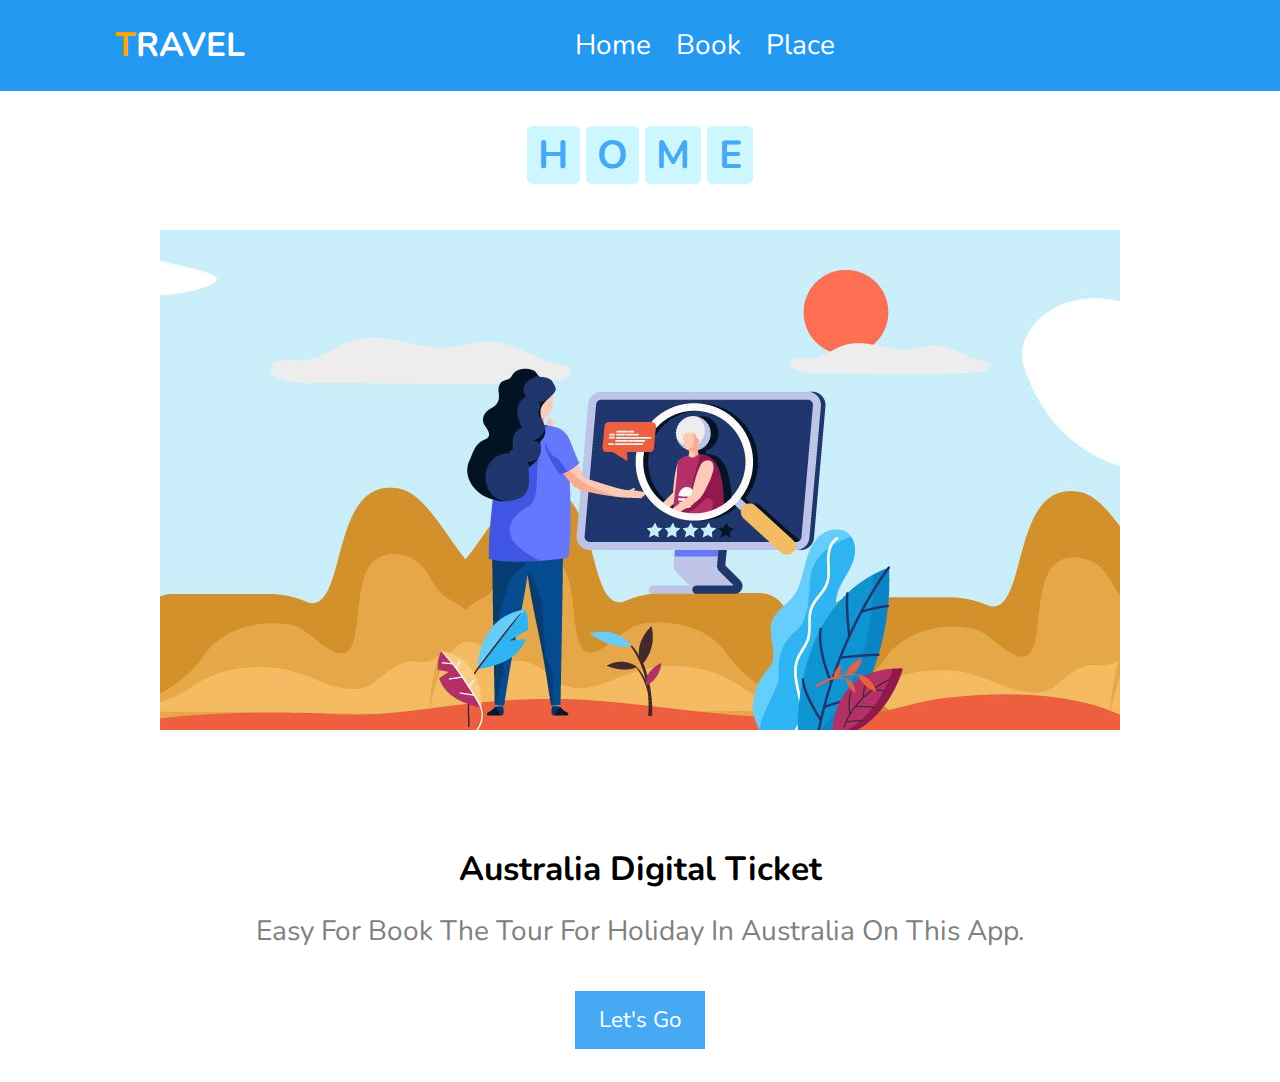
<file: index.html>
<!DOCTYPE html>
<html lang="en">
<head>
    <meta charset="UTF-8">
    <meta name="viewport" content="width=device-width, initial-scale=1.0">
    <title>Australia Travel Website</title>

    <link rel="stylesheet" href="https://unpkg.com/swiper/swiper-bundle.min.css" />

    <!-- font awesome cdn link  -->
    <link rel="stylesheet" href="https://cdnjs.cloudflare.com/ajax/libs/font-awesome/5.15.3/css/all.min.css">

    <!-- custom css file link  -->
    <link rel="stylesheet" href="css/style.css">


</head>
<body>
    
<!-- header section starts  -->

<header>
    
    <div id="menu-bar" class="fas fa-bars"></div>

    <a href="#" class="logo"><span>T</span>ravel</a>

    <nav class="navbar">
        <a href="index.html">home</a>
        <a href="booking.html">book</a>
        <a href="place.html">place</a>
    </nav>

    <div class="#">
        
    </div>


</header>

<!-- header section ends -->




<!-- book section starts  -->

<section class="home" id="home">

    <h1 class="title">
        <span>h</span>
        <span>o</span>
        <span>m</span>
        <span>e</span>
    </h1>

    <div class="row">
        <div class="image">
            <img src="images/onboarding.jpg" alt="">
        </div>
            
        </div>

        <div class="content">
            <h3> Australia Digital Ticket </h3>

            <p>Easy for book the tour for holiday in Australia on this app.</p> 
            <a href = 'place.html' class = 'btn'> Let's go</a>
        </div>

</section>


<!-- book section ends -->
<script src="https://unpkg.com/swiper/swiper-bundle.min.js"></script>

<!-- custom js file link  -->
<script src="js/script.js"></script>
</body>
</file>
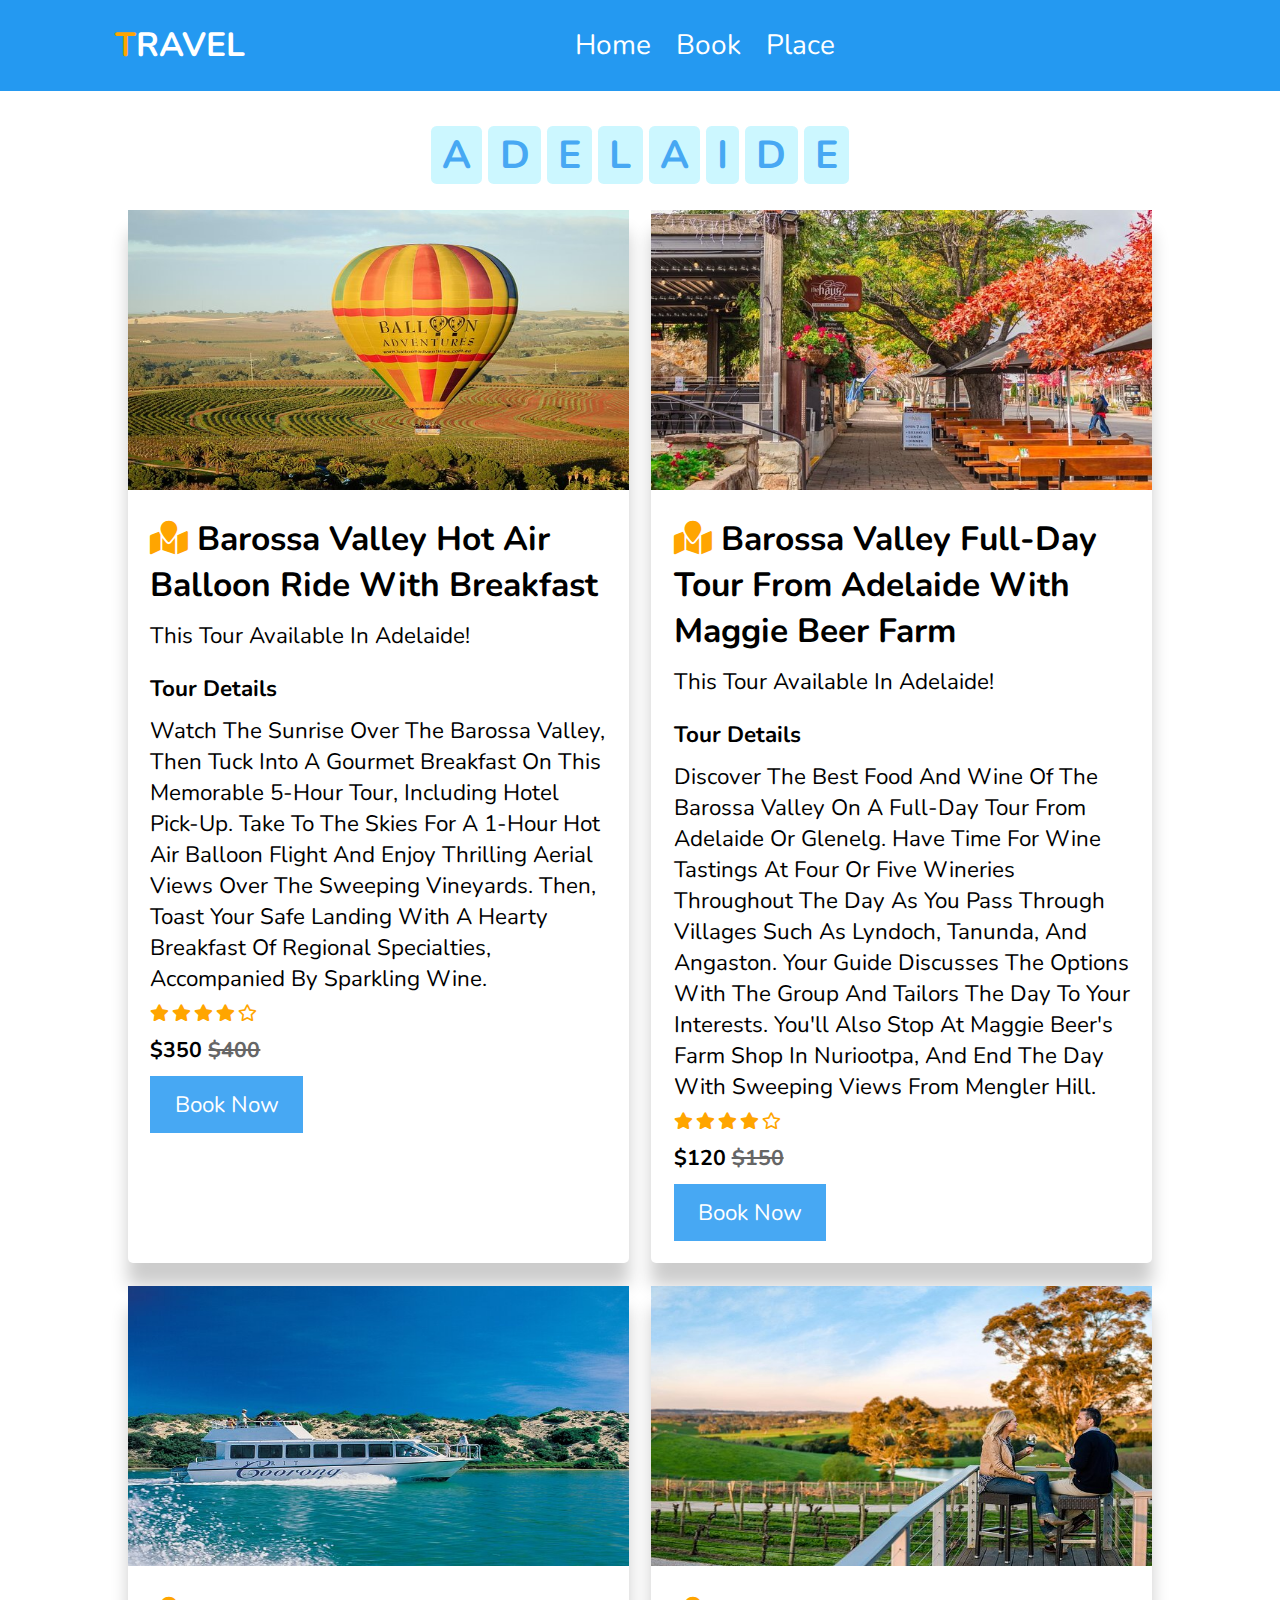
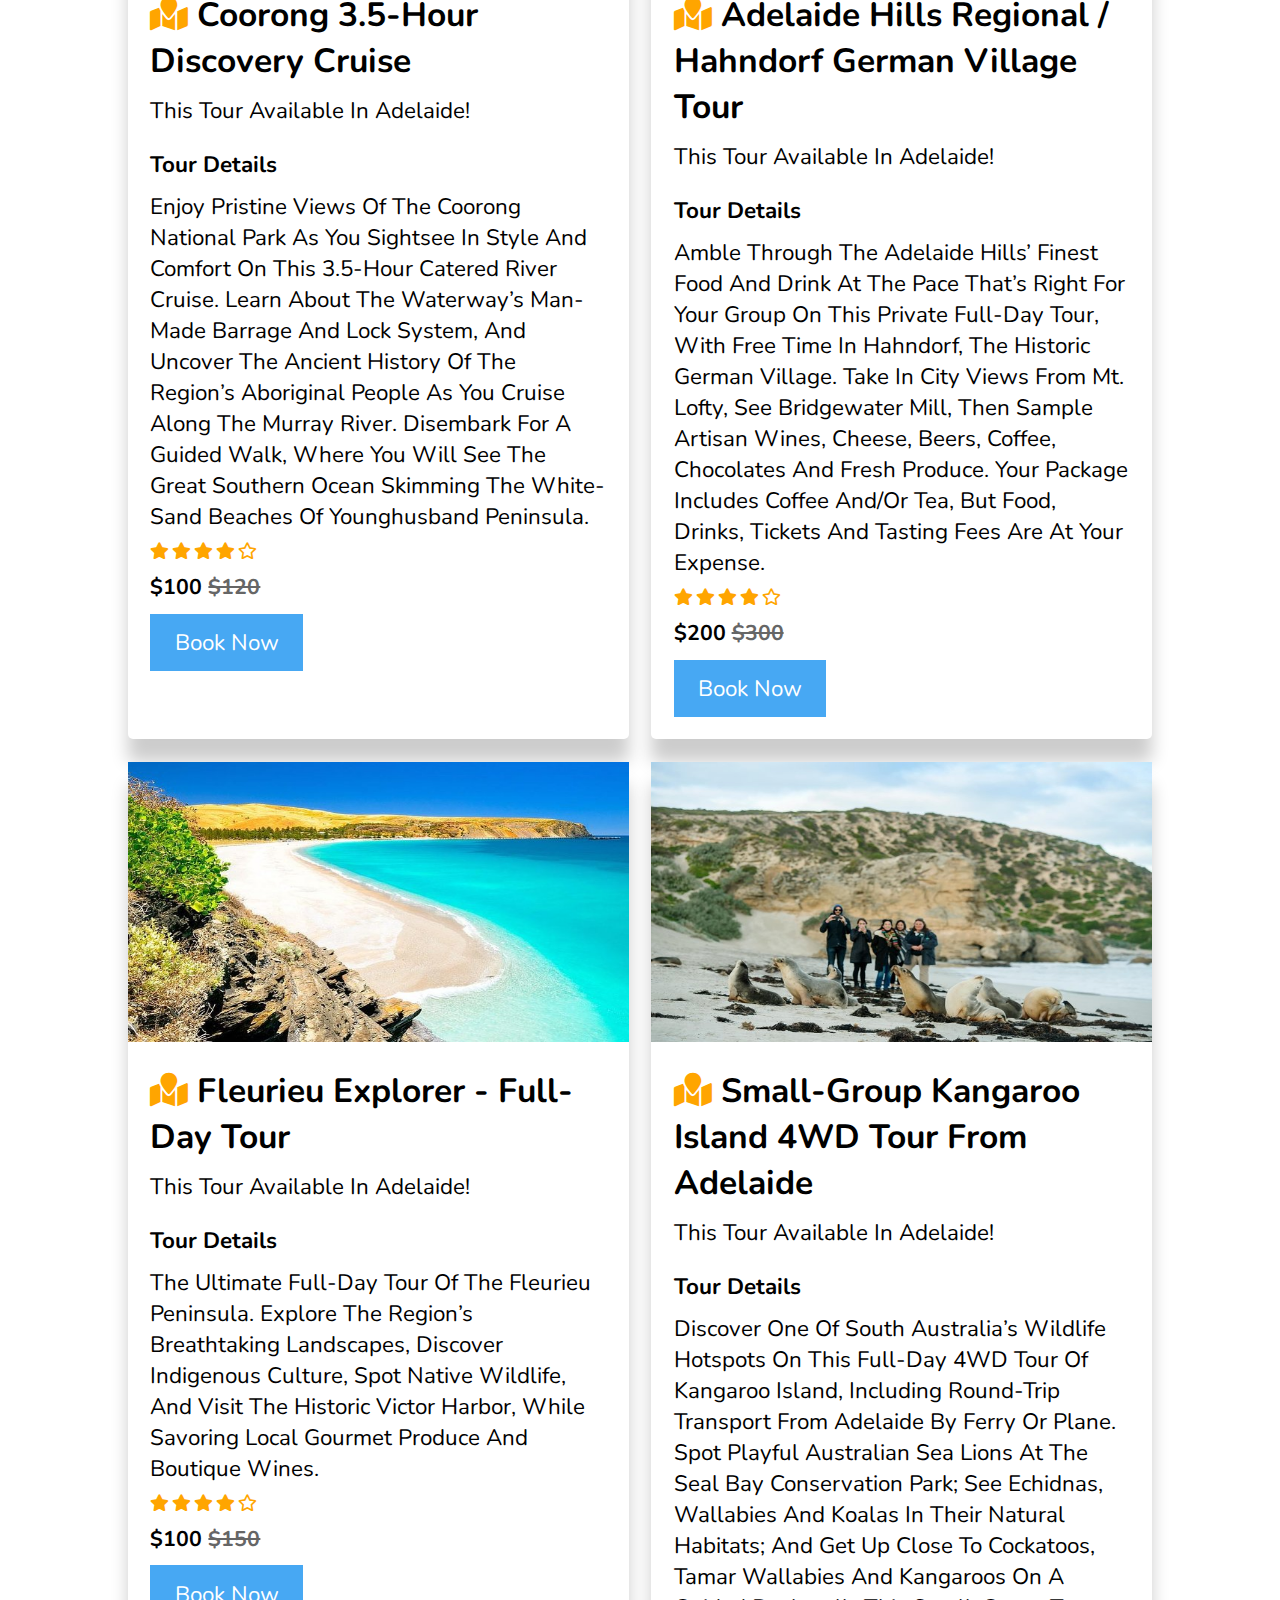
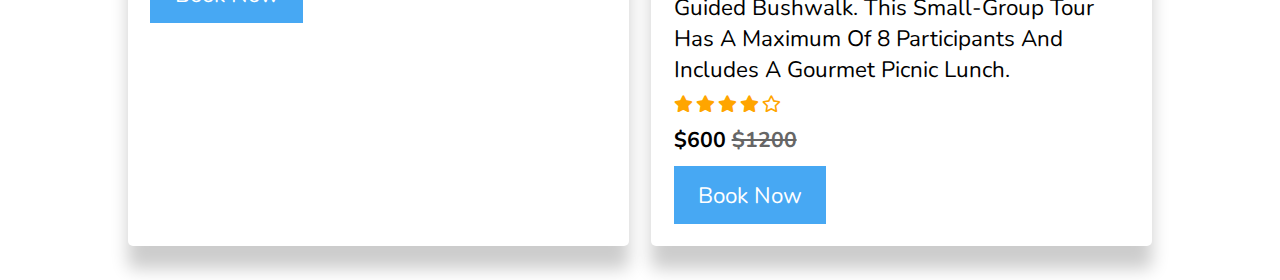
<file: adelaide_tour.html>
<!DOCTYPE html>
<html lang="en">
<head>
    <meta charset="UTF-8">
    <meta name="viewport" content="width=device-width, initial-scale=1.0">
    <title>Australia Travel Website</title>

    <link rel="stylesheet" href="https://unpkg.com/swiper/swiper-bundle.min.css" />

    <!-- font awesome cdn link  -->
    <link rel="stylesheet" href="https://cdnjs.cloudflare.com/ajax/libs/font-awesome/5.15.3/css/all.min.css">

    <!-- custom css file link  -->
    <link rel="stylesheet" href="css/style.css">


</head>
<body>
    
<!-- header section starts  -->

<header>
    
    <div id="menu-bar" class="fas fa-bars"></div>

    <a href="#" class="logo"><span>T</span>ravel</a>

    <nav class="navbar">
        <a href="index.html">home</a>
        <a href="booking.html">book</a>
        <a href="place.html">place</a>
    </nav>

    <div class="space">
        
    </div>


</header>

<!-- header section ends -->


<!-- packages section starts  -->
<section class="tour" id="tour">

        <h1 class="title">
            <span>a</span>
            <span>d</span>
            <span>e</span>
            <span>l</span>
            <span>a</span>
            <span>i</span>
            <span>d</span>
            <span>e</span>

        </h1>

        <div class="box-container">

            <div class="box">
                <img src="images/adelaide_tour1.jpg" alt="">
                <div class="content">
                    <h2> <i class="fas fa-map-marked"></i> Barossa Valley Hot Air Balloon Ride with Breakfast </h2>
                    <p>This tour available in Adelaide!</p>
                    <h3> Tour Details </h3>
                    <p>Watch the sunrise over the Barossa Valley, then tuck into a gourmet breakfast on this memorable 5-hour tour, including hotel pick-up. Take to the skies for a 1-hour hot air balloon flight and enjoy thrilling aerial views over the sweeping vineyards. Then, toast your safe landing with a hearty breakfast of regional specialties, accompanied by sparkling wine.</p>
                    <div class="stars">
                        <i class="fas fa-star"></i>
                        <i class="fas fa-star"></i>
                        <i class="fas fa-star"></i>
                        <i class="fas fa-star"></i>
                        <i class="far fa-star"></i>
                    </div>
                    <div class="price"> $350 <span>$400</span> </div>
                    <a href="#" class="btn">book now</a>
                </div>
            </div>
            

            <div class="box">
                <img src="images/adelaide_tour2.jpg" alt="">
                <div class="content">
                    <h2> <i class="fas fa-map-marked"></i> Barossa Valley Full-Day Tour from Adelaide with Maggie Beer Farm </h2>
                    <p>This tour available in Adelaide!</p>
                    <h3> Tour Details</h3>
                    <p>Discover the best food and wine of the Barossa Valley on a full-day tour from Adelaide or Glenelg. Have time for wine tastings at four or five wineries throughout the day as you pass through villages such as Lyndoch, Tanunda, and Angaston. Your guide discusses the options with the group and tailors the day to your interests. You'll also stop at Maggie Beer's Farm Shop in Nuriootpa, and end the day with sweeping views from Mengler Hill.</p>
                    <div class="stars">
                        <i class="fas fa-star"></i>
                        <i class="fas fa-star"></i>
                        <i class="fas fa-star"></i>
                        <i class="fas fa-star"></i>
                        <i class="far fa-star"></i>
                    </div>
                    <div class="price"> $120 <span>$150</span> </div>
                    <a href="#" class="btn" >book now</a>
                </div>
            </div>

             <div class="box">
                <img src="images/adelaide_tour3.jpg" alt="">
                <div class="content">
                    <h2> <i class="fas fa-map-marked"></i> Coorong 3.5-Hour Discovery Cruise </h2>
                    <p>This tour available in Adelaide!</p>
                    <h3> Tour Details</h3>
                    <p>Enjoy pristine views of the Coorong National Park as you sightsee in style and comfort on this 3.5-hour catered river cruise. Learn about the waterway’s man-made barrage and lock system, and uncover the ancient history of the region’s Aboriginal people as you cruise along the Murray River. Disembark for a guided walk, where you will see the Great Southern Ocean skimming the white-sand beaches of Younghusband Peninsula.</p>
                    <div class="stars">
                        <i class="fas fa-star"></i>
                        <i class="fas fa-star"></i>
                        <i class="fas fa-star"></i>
                        <i class="fas fa-star"></i>
                        <i class="far fa-star"></i>
                    </div>
                    <div class="price"> $100 <span>$120</span> </div>
                    <a href="#" class="btn" >book now</a>
                </div>
            </div>
            

          

            <div class="box">
                <img src="images/adelaide_tour4.jpg" alt="">
                <div class="content">
                    <h2> <i class="fas fa-map-marked"></i> Adelaide Hills Regional / Hahndorf German Village Tour</h2>
                    <p>This tour available in Adelaide!</p>
                    <h3> Tour Details</h3>
                    <p>Amble through the Adelaide Hills’ finest food and drink at the pace that’s right for your group on this private full-day tour, with free time in Hahndorf, the historic German village. Take in city views from Mt. Lofty, see Bridgewater Mill, then sample artisan wines, cheese, beers, coffee, chocolates and fresh produce. Your package includes coffee and/or tea, but food, drinks, tickets and tasting fees are at your expense.</p>
                    <div class="stars">
                        <i class="fas fa-star"></i>
                        <i class="fas fa-star"></i>
                        <i class="fas fa-star"></i>
                        <i class="fas fa-star"></i>
                        <i class="far fa-star"></i>
                    </div>
                    <div class="price"> $200 <span>$300</span> </div>
                    <a href="#" class="btn">book now</a>
                </div>
            </div>

            <div class="box">
                <img src="images/adelaide_tour5.jpg" alt="">
                <div class="content">
                    <h2> <i class="fas fa-map-marked"></i> Fleurieu Explorer - Full-Day Tour </h2>
                    <p>This tour available in Adelaide!</p>
                    <h3> Tour Details</h3>
                    <p>The ultimate full-day tour of the Fleurieu Peninsula. Explore the region’s breathtaking landscapes, discover indigenous culture, spot native wildlife, and visit the historic Victor Harbor, while savoring local gourmet produce and boutique wines.</p>
                    <div class="stars">
                        <i class="fas fa-star"></i>
                        <i class="fas fa-star"></i>
                        <i class="fas fa-star"></i>
                        <i class="fas fa-star"></i>
                        <i class="far fa-star"></i>
                    </div>
                    <div class="price"> $100 <span>$150</span> </div>
                    <a href="#" class="btn">book now</a>
                </div>
            </div>

            <div class="box">
                <img src="images/adelaide_tour6.jpg" alt="">
                <div class="content">
                    <h2> <i class="fas fa-map-marked"></i> Small-Group Kangaroo Island 4WD Tour from Adelaide </h2>
                    <p>This tour available in Adelaide!</p>
                    <h3> Tour Details</h3>
                    <p>Discover one of South Australia’s wildlife hotspots on this full-day 4WD tour of Kangaroo Island, including round-trip transport from Adelaide by ferry or plane. Spot playful Australian sea lions at the Seal Bay Conservation Park; see echidnas, wallabies and koalas in their natural habitats; and get up close to cockatoos, Tamar wallabies and kangaroos on a guided bushwalk. This small-group tour has a maximum of 8 participants and includes a gourmet picnic lunch.</p>
                    <div class="stars">
                        <i class="fas fa-star"></i>
                        <i class="fas fa-star"></i>
                        <i class="fas fa-star"></i>
                        <i class="fas fa-star"></i>
                        <i class="far fa-star"></i>
                    </div>
                    <div class="price"> $600 <span>$1200</span> </div>
                    <a href="#" class="btn">book now</a>
                </div>
            </div>

            

            

        </div>

</section>
<!-- book section ends -->

<script src="https://unpkg.com/swiper/swiper-bundle.min.js"></script>

<!-- custom js file link  -->
<script src="js/script.js"></script>
</body>
</file>
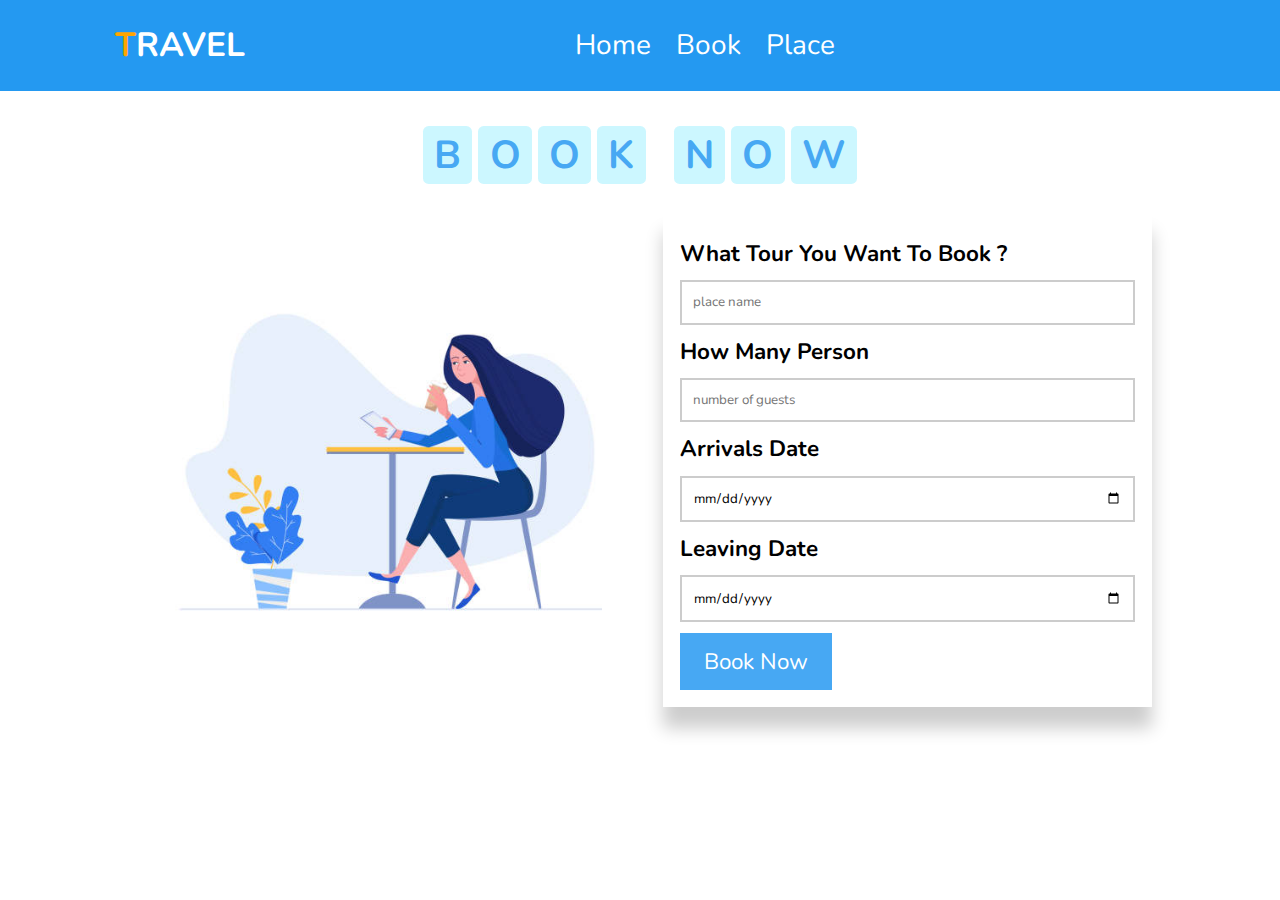
<file: booking.html>
<!DOCTYPE html>
<html lang="en">
<head>
    <meta charset="UTF-8">
    <meta name="viewport" content="width=device-width, initial-scale=1.0">
    <title>Australia Travel Website</title>

    <link rel="stylesheet" href="https://unpkg.com/swiper/swiper-bundle.min.css" />

    <!-- font awesome cdn link  -->
    <link rel="stylesheet" href="https://cdnjs.cloudflare.com/ajax/libs/font-awesome/5.15.3/css/all.min.css">

    <!-- custom css file link  -->
    <link rel="stylesheet" href="css/style.css">

</head>
<body>
    
<!-- header section starts  -->

<header>
    
    <div id="menu-bar" class="fas fa-bars"></div>

    <a href="#" class="logo"><span>T</span>ravel</a>

    <nav class="navbar">
        <a href="index.html">home</a>
        <a href="booking.html">book</a>
        <a href="place.html">place</a>
    </nav>

    <div class="#">
        
    </div>

   

</header>

<!-- header section ends -->



<!-- book section starts  -->

<section class="booking" id="booking">

    <h1 class="title">
        <span>b</span>
        <span>o</span>
        <span>o</span>
        <span>k</span>
        <span class="space"></span>
        <span>n</span>
        <span>o</span>
        <span>w</span>
    </h1>

    <div class="row">

        <div class="image">
            <img src="images/onboarding_image.jpg" alt="">
        </div>

        <form action="">
            <div class="inputBox">
                <h3>What tour you want to book ?</h3>
                <input type="text" placeholder="place name">
            </div>
            <div class="inputBox">
                <h3>How many person</h3>
                <input type="number" placeholder="number of guests">
            </div>
            <div class="inputBox">
                <h3>Arrivals Date</h3>
                <input type="date">
            </div>
            <div class="inputBox">
                <h3>Leaving Date</h3>
                <input type="date">
            </div>
            <input type="submit" class="btn" value="book now">
        </form>

    </div>

</section>

<!-- book section ends -->


<!-- custom js file link  -->
<script src="js/script.js"></script>
</body>
</file>
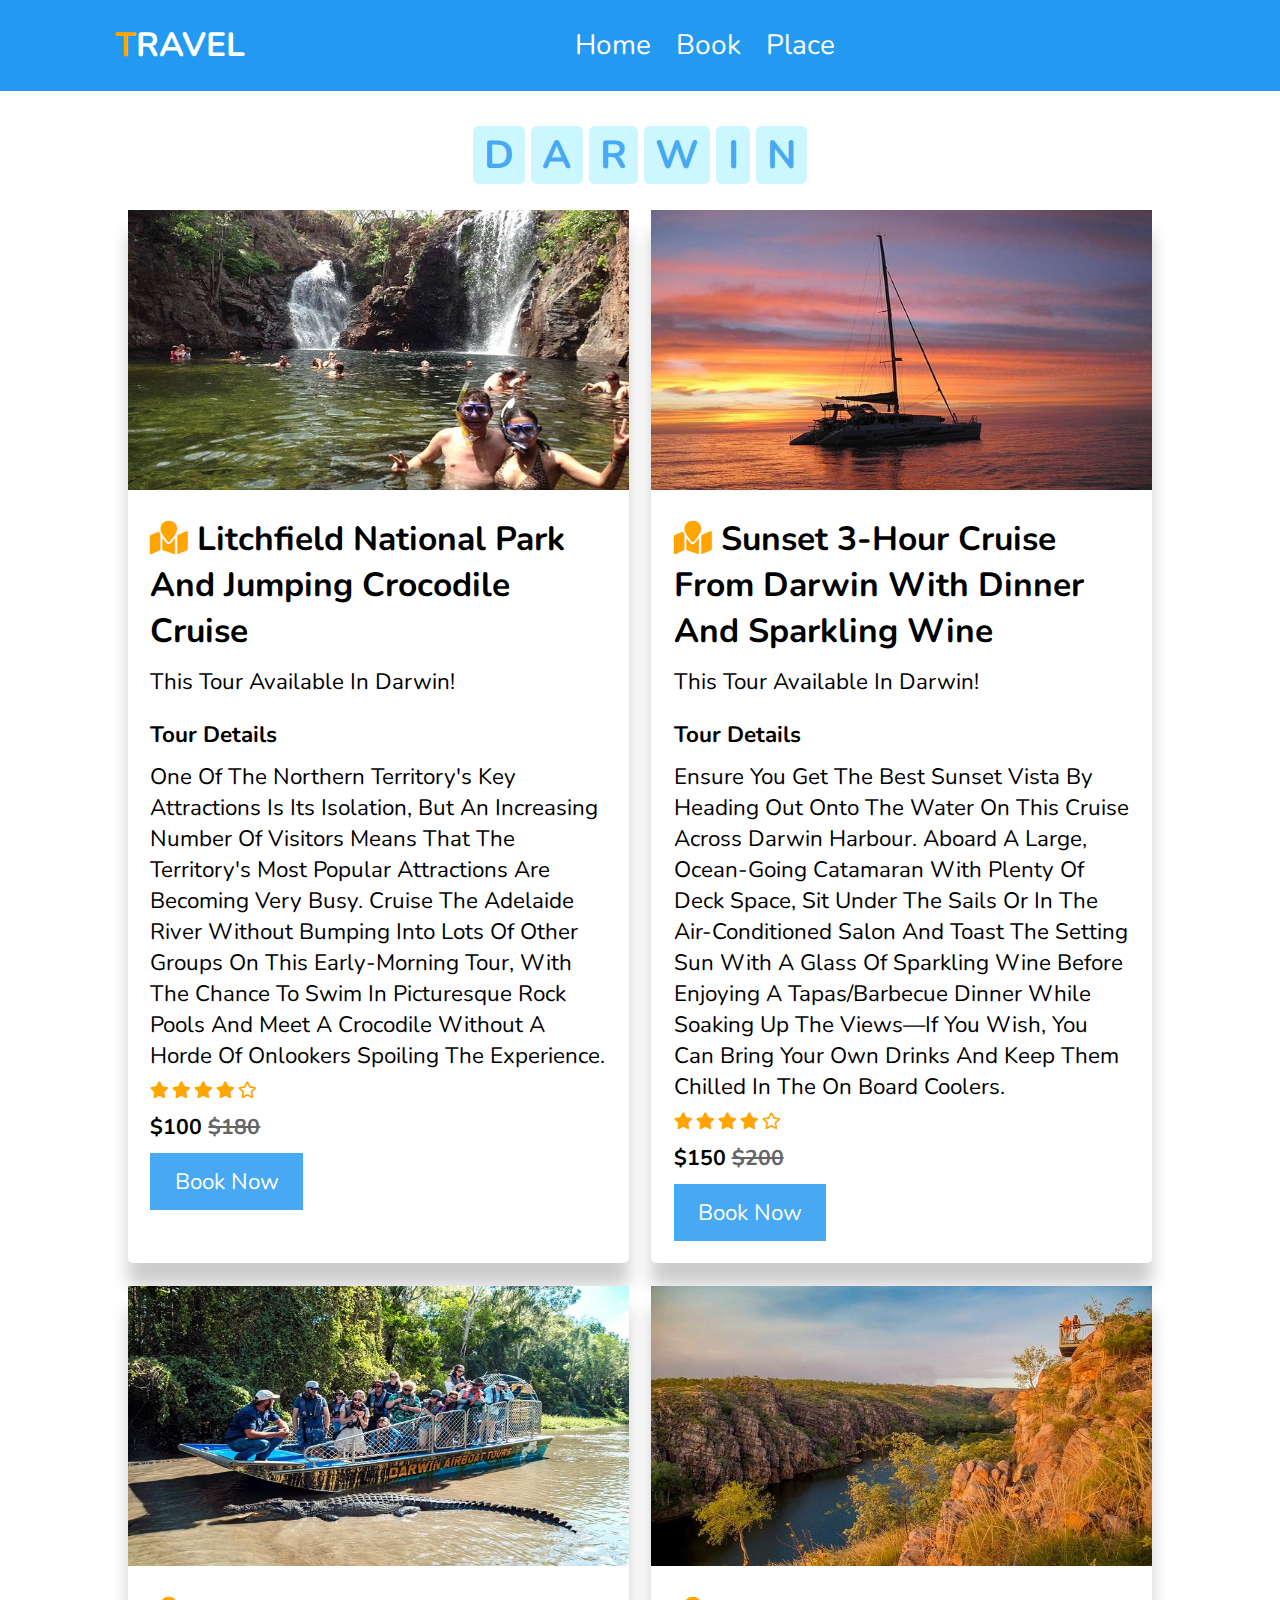
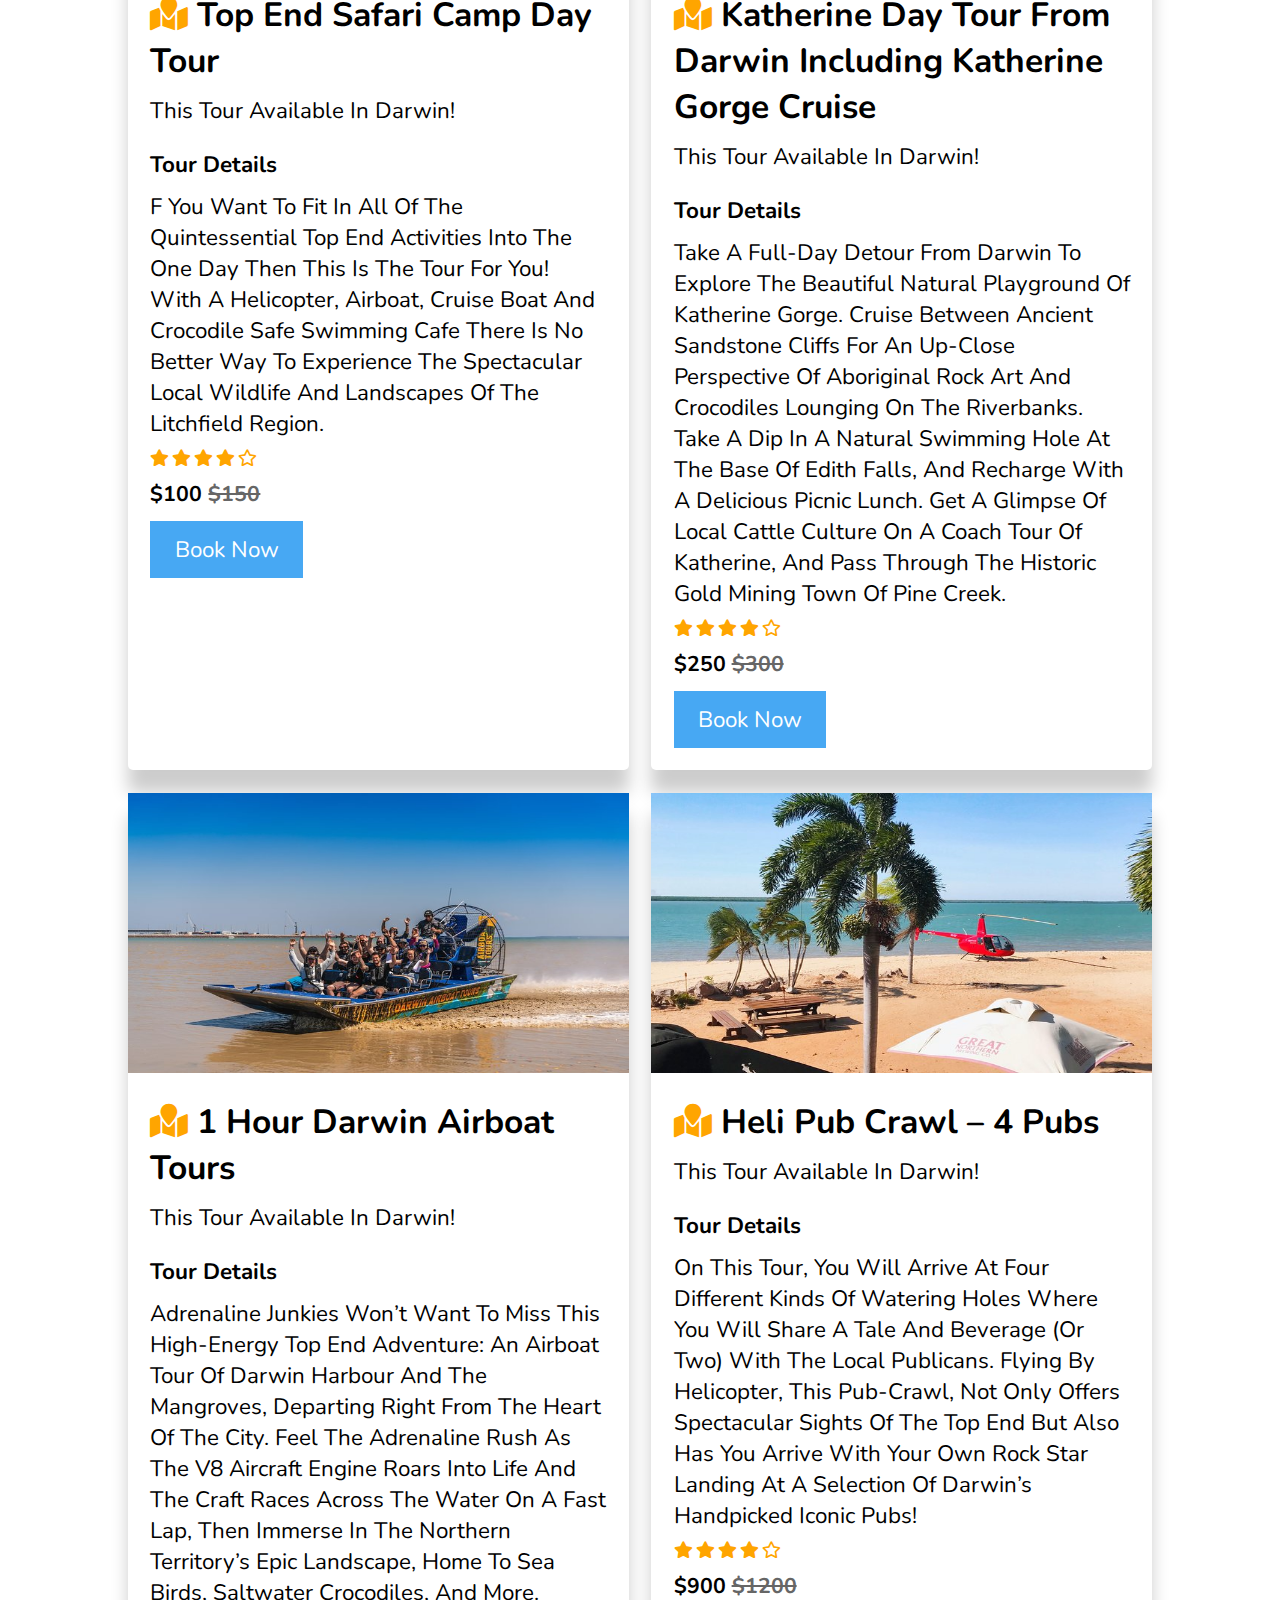
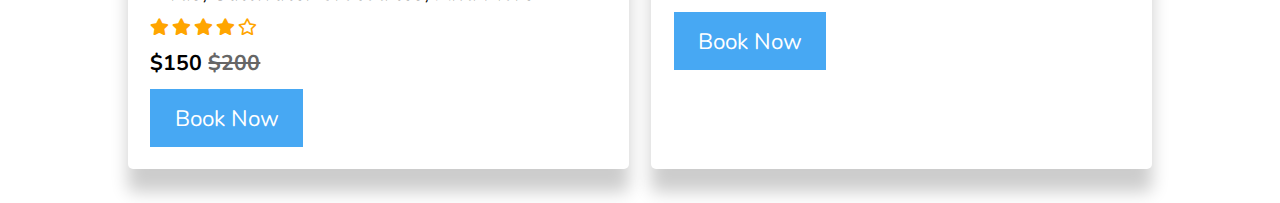
<file: darwin_tour.html>
<!DOCTYPE html>
<html lang="en">
<head>
    <meta charset="UTF-8">
    <meta name="viewport" content="width=device-width, initial-scale=1.0">
    <title>Australia Travel Website</title>

    <link rel="stylesheet" href="https://unpkg.com/swiper/swiper-bundle.min.css" />

    <!-- font awesome cdn link  -->
    <link rel="stylesheet" href="https://cdnjs.cloudflare.com/ajax/libs/font-awesome/5.15.3/css/all.min.css">

    <!-- custom css file link  -->
    <link rel="stylesheet" href="css/style.css">


</head>
<body>
    
<!-- header section starts  -->

<header>
    
    <div id="menu-bar" class="fas fa-bars"></div>

    <a href="#" class="logo"><span>T</span>ravel</a>

    <nav class="navbar">
        <a href="index.html">home</a>
        <a href="booking.html">book</a>
        <a href="place.html">place</a>
    </nav>

    <div class="#">
        
    </div>


</header>


<!-- header section ends -->

<section class="tour" id="tour">

        <h1 class="title">
            <span>d</span>
            <span>a</span>
            <span>r</span>
            <span>w</span>
            <span>i</span>
            <span>n</span>

        </h1>

        <div class="box-container">

            <div class="box">
                <img src="images/darwin_tour1.jpg" alt="">
                <div class="content">
                    <h2> <i class="fas fa-map-marked"></i> Litchfield National Park and Jumping Crocodile Cruise </h2>
                    <p>This tour available in Darwin!</p>
                    <h3> Tour Details </h3>
                    <p>One of the Northern Territory's key attractions is its isolation, but an increasing number of visitors means that the Territory's most popular attractions are becoming very busy. Cruise the Adelaide River without bumping into lots of other groups on this early-morning tour, with the chance to swim in picturesque rock pools and meet a crocodile without a horde of onlookers spoiling the experience.</p>
                    <div class="stars">
                        <i class="fas fa-star"></i>
                        <i class="fas fa-star"></i>
                        <i class="fas fa-star"></i>
                        <i class="fas fa-star"></i>
                        <i class="far fa-star"></i>
                    </div>
                    <div class="price"> $100 <span>$180</span> </div>
                    <a href="#" class="btn">book now</a>
                </div>
            </div>
            

            <div class="box">
                <img src="images/darwin_tour2.jpg" alt="">
                <div class="content">
                    <h2> <i class="fas fa-map-marked"></i> Sunset 3-Hour Cruise from Darwin with Dinner and Sparkling Wine </h2>
                    <p>This tour available in Darwin!</p>
                    <h3> Tour Details</h3>
                    <p>Ensure you get the best sunset vista by heading out onto the water on this cruise across Darwin Harbour. Aboard a large, ocean-going catamaran with plenty of deck space, sit under the sails or in the air-conditioned salon and toast the setting sun with a glass of sparkling wine before enjoying a tapas/barbecue dinner while soaking up the views—if you wish, you can bring your own drinks and keep them chilled in the on board coolers.</p>
                    <div class="stars">
                        <i class="fas fa-star"></i>
                        <i class="fas fa-star"></i>
                        <i class="fas fa-star"></i>
                        <i class="fas fa-star"></i>
                        <i class="far fa-star"></i>
                    </div>
                    <div class="price"> $150 <span>$200</span> </div>
                    <a href="#" class="btn" >book now</a>
                </div>
            </div>

             <div class="box">
                <img src="images/darwin_tour3.jpg" alt="">
                <div class="content">
                    <h2> <i class="fas fa-map-marked"></i> Top End Safari Camp Day Tour </h2>
                    <p>This tour available in Darwin!</p>
                    <h3> Tour Details</h3>
                    <p>f you want to fit in all of the quintessential Top End activities into the one day then this is the tour for you! With a helicopter, airboat, cruise boat and crocodile safe swimming cafe there is no better way to experience the spectacular local wildlife and landscapes of the Litchfield region.</p>
                    <div class="stars">
                        <i class="fas fa-star"></i>
                        <i class="fas fa-star"></i>
                        <i class="fas fa-star"></i>
                        <i class="fas fa-star"></i>
                        <i class="far fa-star"></i>
                    </div>
                    <div class="price"> $100 <span>$150</span> </div>
                    <a href="#" class="btn" >book now</a>
                </div>
            </div>
            

          

            <div class="box">
                <img src="images/darwin_tour4.jpg" alt="">
                <div class="content">
                    <h2> <i class="fas fa-map-marked"></i> Katherine Day Tour from Darwin including Katherine Gorge Cruise</h2>
                    <p>This tour available in Darwin!</p>
                    <h3> Tour Details</h3>
                    <p>Take a full-day detour from Darwin to explore the beautiful natural playground of Katherine Gorge. Cruise between ancient sandstone cliffs for an up-close perspective of Aboriginal rock art and crocodiles lounging on the riverbanks. Take a dip in a natural swimming hole at the base of Edith Falls, and recharge with a delicious picnic lunch. Get a glimpse of local cattle culture on a coach tour of Katherine, and pass through the historic gold mining town of Pine Creek.</p>
                    <div class="stars">
                        <i class="fas fa-star"></i>
                        <i class="fas fa-star"></i>
                        <i class="fas fa-star"></i>
                        <i class="fas fa-star"></i>
                        <i class="far fa-star"></i>
                    </div>
                    <div class="price"> $250 <span>$300</span> </div>
                    <a href="#" class="btn">book now</a>
                </div>
            </div>

            <div class="box">
                <img src="images/darwin_tour5.jpg" alt="">
                <div class="content">
                    <h2> <i class="fas fa-map-marked"></i> 1 Hour Darwin Airboat Tours </h2>
                    <p>This tour available in Darwin!</p>
                    <h3> Tour Details</h3>
                    <p>Adrenaline junkies won’t want to miss this high-energy Top End adventure: an airboat tour of Darwin Harbour and the mangroves, departing right from the heart of the city. Feel the adrenaline rush as the V8 aircraft engine roars into life and the craft races across the water on a fast lap, then immerse in the Northern Territory’s epic landscape, home to sea birds, saltwater crocodiles, and more.</p>
                    <div class="stars">
                        <i class="fas fa-star"></i>
                        <i class="fas fa-star"></i>
                        <i class="fas fa-star"></i>
                        <i class="fas fa-star"></i>
                        <i class="far fa-star"></i>
                    </div>
                    <div class="price"> $150 <span>$200</span> </div>
                    <a href="#" class="btn">book now</a>
                </div>
            </div>

            <div class="box">
                <img src="images/darwin_tour6.jpg" alt="">
                <div class="content">
                    <h2> <i class="fas fa-map-marked"></i> Heli Pub Crawl – 4 Pubs </h2>
                    <p>This tour available in Darwin!</p>
                    <h3> Tour Details</h3>
                    <p>On this tour, you will arrive at four different kinds of watering holes where you will share a tale and beverage (or two) with the local publicans. Flying by helicopter, this pub-crawl, not only offers spectacular sights of the Top End but also has you arrive with your own rock star landing at a selection of Darwin’s handpicked iconic pubs!</p>
                    <div class="stars">
                        <i class="fas fa-star"></i>
                        <i class="fas fa-star"></i>
                        <i class="fas fa-star"></i>
                        <i class="fas fa-star"></i>
                        <i class="far fa-star"></i>
                    </div>
                    <div class="price"> $900 <span>$1200</span> </div>
                    <a href="#" class="btn">book now</a>
                </div>
            </div>

            

            

        </div>

</section>
<!-- book section ends -->

<script src="https://unpkg.com/swiper/swiper-bundle.min.js"></script>

<!-- custom js file link  -->
<script src="js/script.js"></script>
</body>
</file>
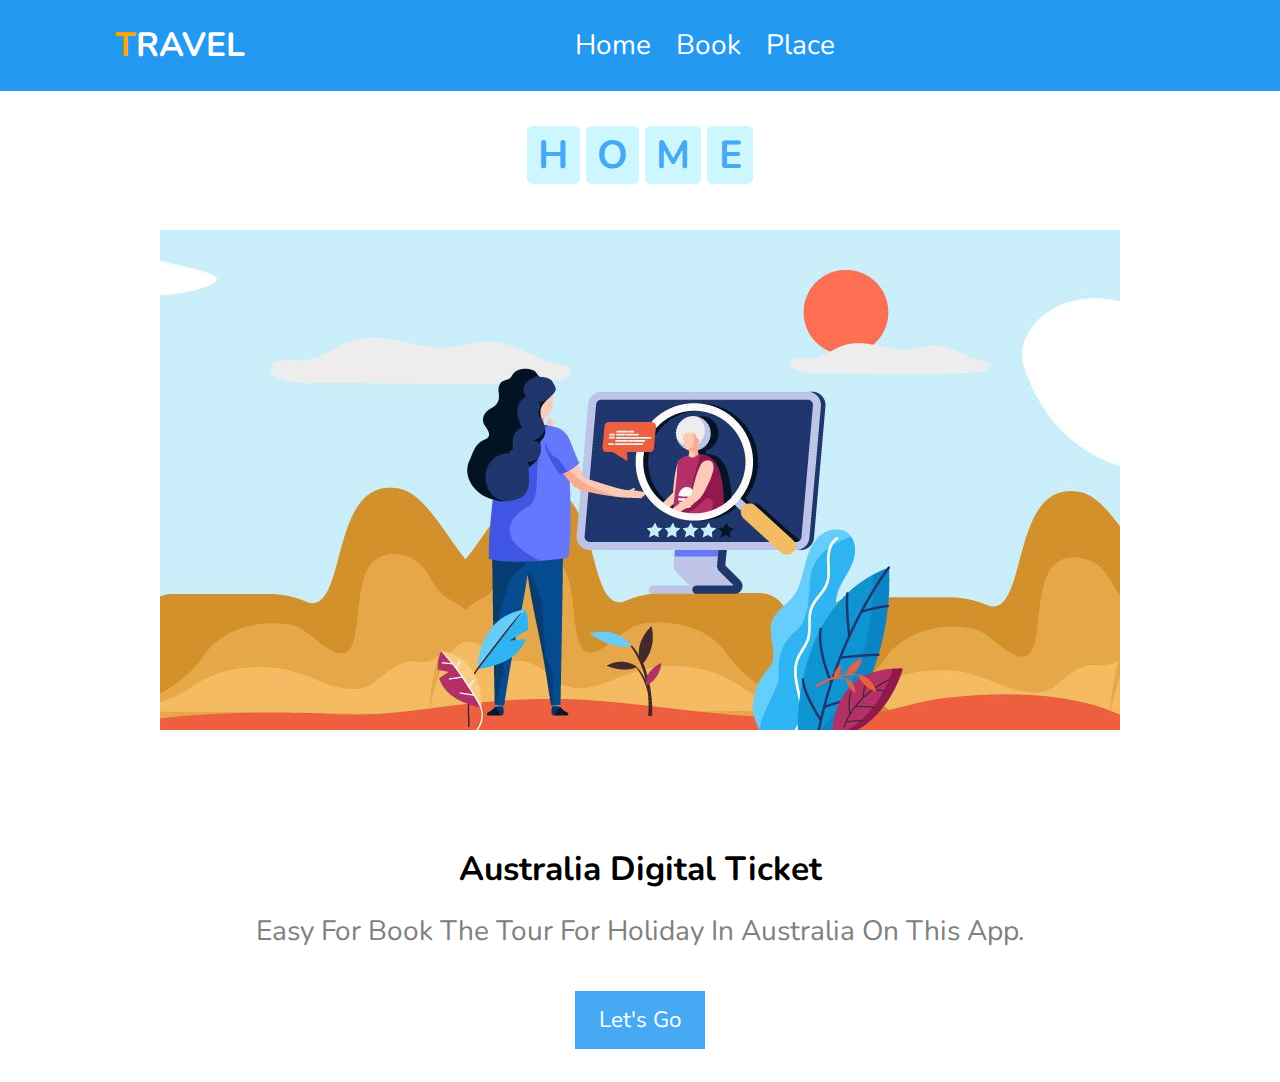
<file: home.html>
<!DOCTYPE html>
<html lang="en">
<head>
    <meta charset="UTF-8">
    <meta name="viewport" content="width=device-width, initial-scale=1.0">
    <title>Australia Travel Website</title>

    <link rel="stylesheet" href="https://unpkg.com/swiper/swiper-bundle.min.css" />

    <!-- font awesome cdn link  -->
    <link rel="stylesheet" href="https://cdnjs.cloudflare.com/ajax/libs/font-awesome/5.15.3/css/all.min.css">

    <!-- custom css file link  -->
    <link rel="stylesheet" href="css/style.css">


</head>
<body>
    
<!-- header section starts  -->

<header>
    
    <div id="menu-bar" class="fas fa-bars"></div>

    <a href="#" class="logo"><span>T</span>ravel</a>

    <nav class="navbar">
        <a href="home.html">home</a>
        <a href="booking.html">book</a>
        <a href="place.html">place</a>
    </nav>

    <div class="#">
        
    </div>


</header>

<!-- header section ends -->




<!-- book section starts  -->

<section class="home" id="home">

    <h1 class="title">
        <span>h</span>
        <span>o</span>
        <span>m</span>
        <span>e</span>
    </h1>

    <div class="row">
        <div class="image">
            <img src="images/onboarding.jpg" alt="">
        </div>
            
        </div>

        <div class="content">
            <h3> Australia Digital Ticket </h3>

            <p>Easy for book the tour for holiday in Australia on this app.</p> 
            <a href = 'place.html' class = 'btn'> Let's go</a>
        </div>

</section>


<!-- book section ends -->
<script src="https://unpkg.com/swiper/swiper-bundle.min.js"></script>

<!-- custom js file link  -->
<script src="js/script.js"></script>
</body>
</file>
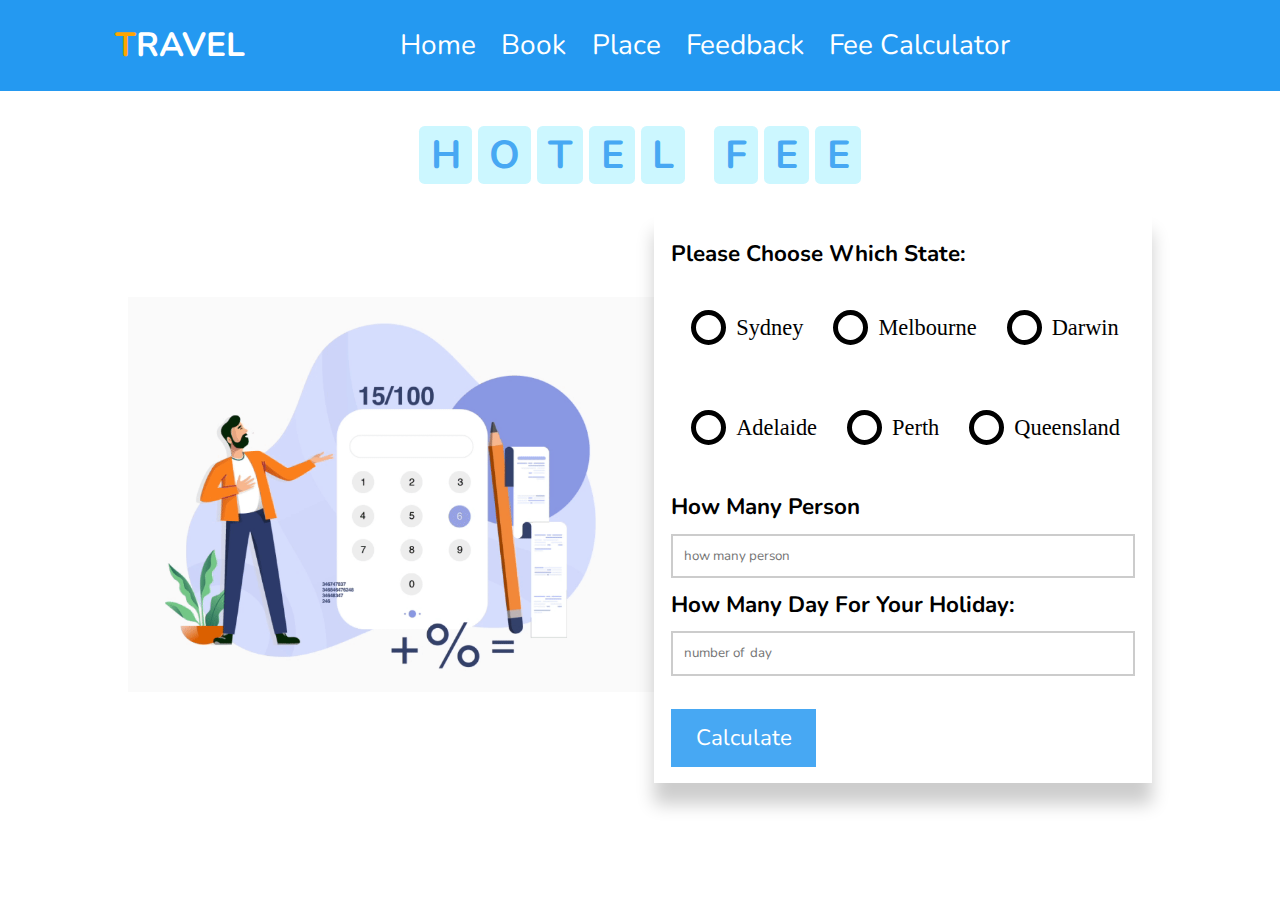
<file: hotel_fee.html>
<!DOCTYPE html>
<html lang="en">
<head>
    <meta charset="UTF-8">
    <meta name="viewport" content="width=device-width, initial-scale=1.0">
    <title>Australia Travel Website</title>

    <link rel="stylesheet" href="https://unpkg.com/swiper/swiper-bundle.min.css" />

    <!-- font awesome cdn link  -->
    <link rel="stylesheet" href="https://cdnjs.cloudflare.com/ajax/libs/font-awesome/5.15.3/css/all.min.css">

    <!-- custom css file link  -->
    <link rel="stylesheet" href="css/style.css">

</head>
<body>
    
<!-- header section starts  -->

<header>
    
    <div id="menu-bar" class="fas fa-bars"></div>

    <a href="#" class="logo"><span>T</span>ravel</a>

    <nav class="navbar">
        <a href="index.html">home</a>
        <a href="booking.html">book</a>
        <a href="place.html">place</a>
        <a href="feedback.html">Feedback</a>
        <a href="hotel_fee.html">Fee Calculator</a>
        
        
    </nav>

    <div class="#">
        
    </div>

   

</header>

<!-- header section ends -->



<!-- book section starts  -->

<section class="fee" id="fee">

    <h1 class="title">
        <span>h</span>
        <span>o</span>
        <span>t</span>
        <span>e</span>
        <span>l</span>
        <span class="space"></span>
        <span>f</span>
        <span>e</span>
        <span>e</span>
    </h1>

    <div class="row">

        <div class="image">
            <img src="images/calculate_fee.gif" alt="">
        </div>

        <form action="">
            <!-- Please choose the service you want to check -->
            <div class="inputBox">
                <h3>Please choose which state: </h3>
                <ul>
                    <li class="type">
                      <input type="radio" id="sydney" name="selector" onclick="GetRegion();">
                      <label for="sydney">Sydney</label>
                      
                      <div class="check"></div>
                    </li>
                    
                    <li class="type">
                      <input type="radio" id= "melbourne" name="selector" onclick="GetRegion();">
                      <label for="melbourne">Melbourne</label>
                      <div class="check"></div>
                    </li>
                    
                    <li class="type">
                      <input type="radio" id="darwin" name="selector" onclick="GetRegion();">
                      <label for="darwin">Darwin</label>
                      <div class="check"></div>
                    </li>
                    
                    <li class="type">
                        <input type="radio" id="adelaide" name="selector" onclick="GetRegion() ;">
                        <label for="adelaide">Adelaide</label>
                        <div class="check"></div>
                      </li>

                      <li class="type">
                        <input type="radio" id="perth" name="selector" onclick="GetRegion();">
                        <label for="perth">Perth</label>
                        <div class="check"></div>
                      </li>

                      <li class="type">
                        <input type="radio" id="queensland" name="selector" onclick="GetRegion();">
                        <label for="queensland">Queensland</label>
                        <div class="check"></div>
                      </li>
                  </ul>
                <!-- End -->
            </div>

            <!-- How many person -->
            <div class="inputBox">
                <h3>How many person</h3>
                <input type="number" placeholder="how many person" id= "numberOfPerson">
            </div>
            
            <!-- How many day for your holiday -->
            <div class="inputBox">
                <h3>How many day for your holiday: </h3>
                <input type="number" placeholder="number of  day" id= "numberOfDay">
            </div>

            <!-- The price of tour you booking -->
            <!-- <div class="inputBox">
                <h3>Arrivals Date</h3>
                <input type="date">
            </div> -->
            <!-- Enter the other fee -->
            <!-- <div class="inputBox">
                <h3>Leaving Date</h3>
                <input type="date">
            </div> -->

            <input type="button" class="btn" value="Calculate" onclick="calculateFee();">
            
        </div>
    </form>
    
    <!-- Display the result after calculating -->
    <div id="displayFeeResult">
        <h2>The Fee:  
            <span id="spanFeeResult" class="spanFeeResult"> 0.0</span> 
            AUD
        </h2> 
    </div>

</section>

<!-- book section ends -->


<!-- custom js file link  -->
<script src="js/script.js"></script>
<script src="js/calculate_fee.js"></script>

</body>
</file>
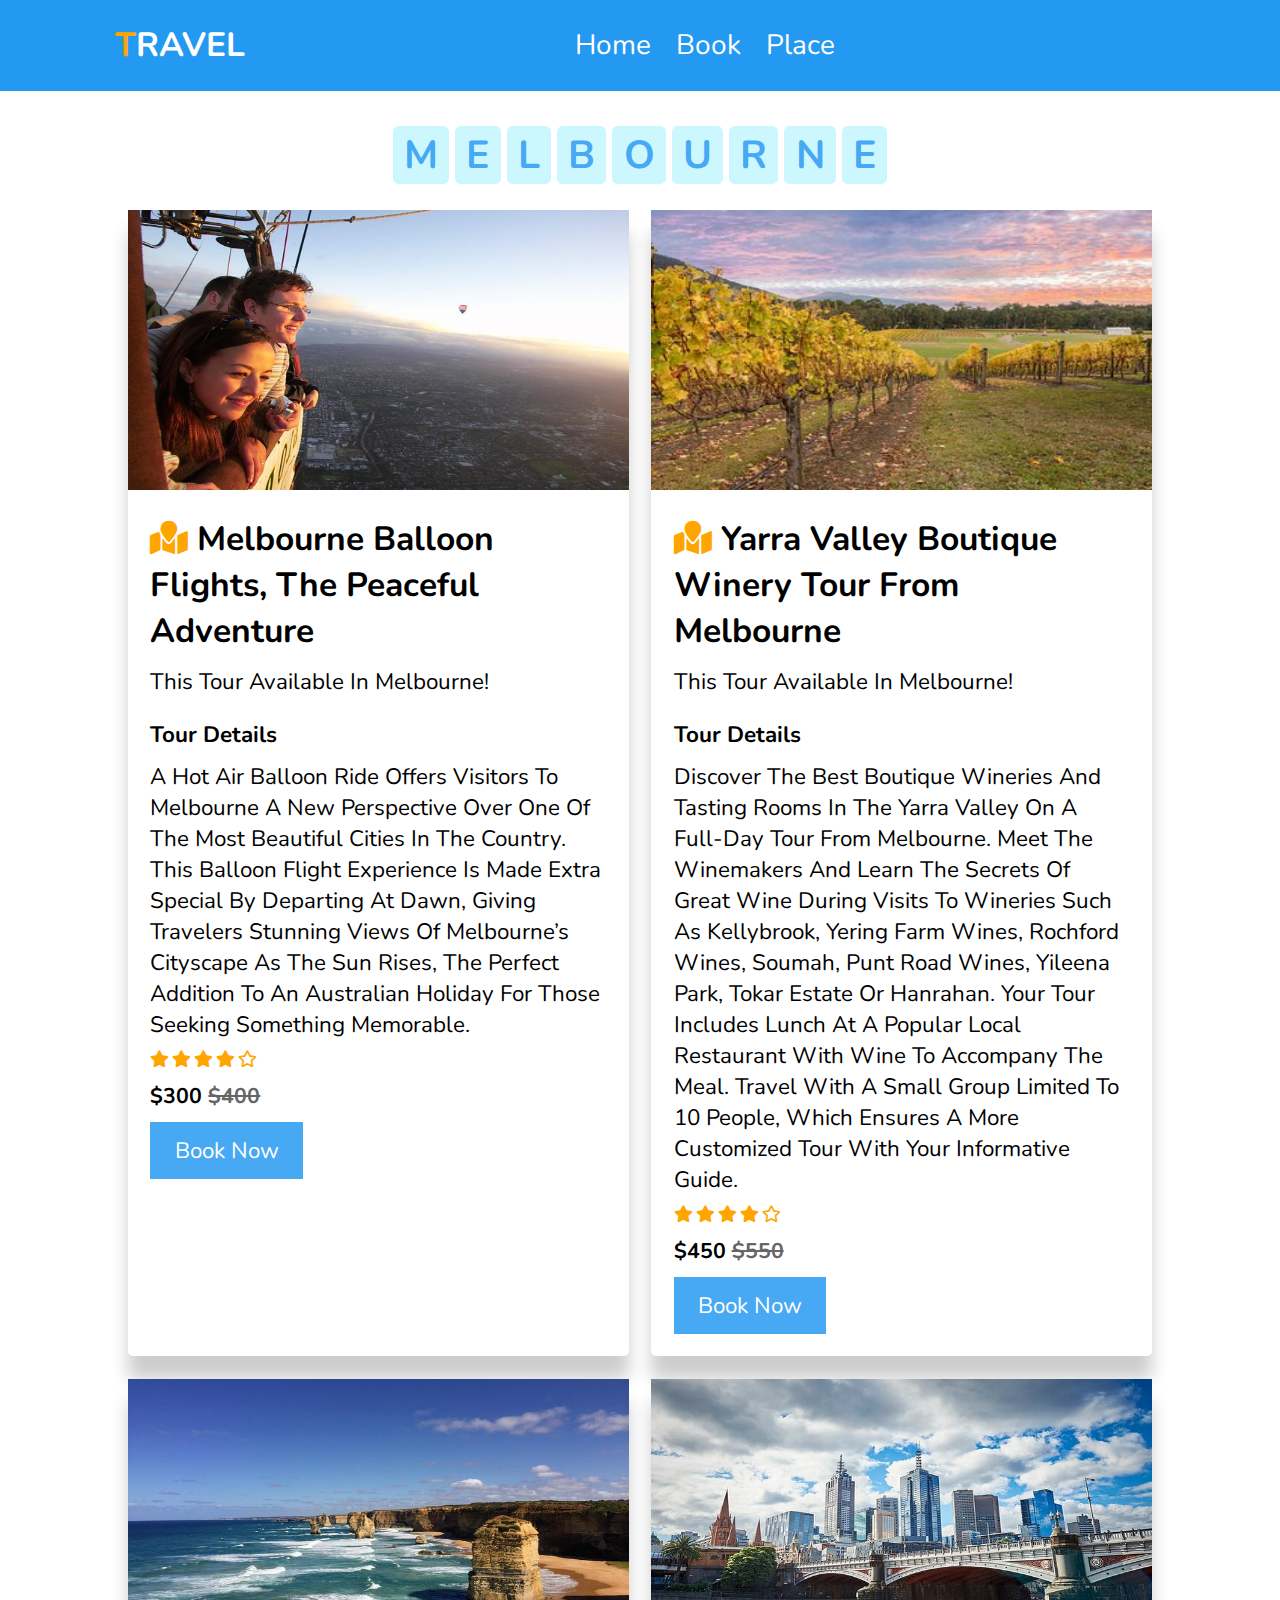
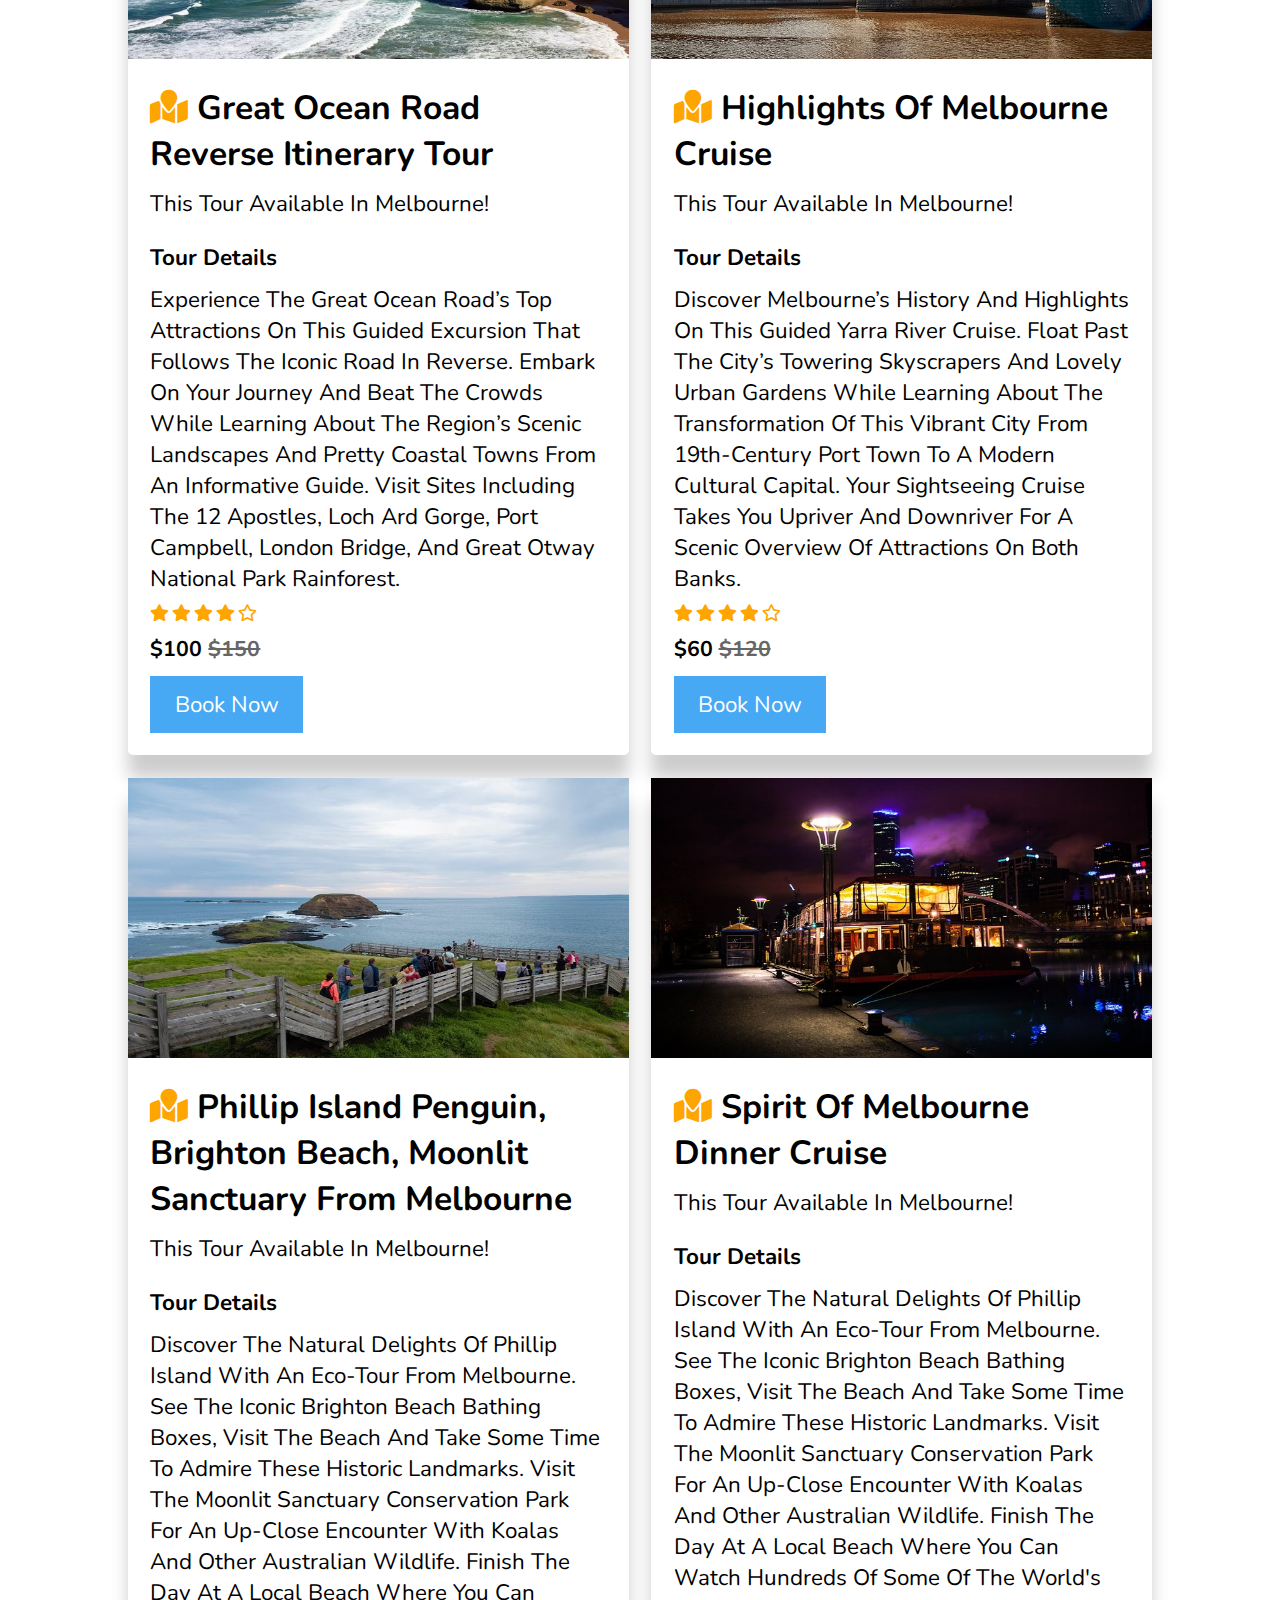
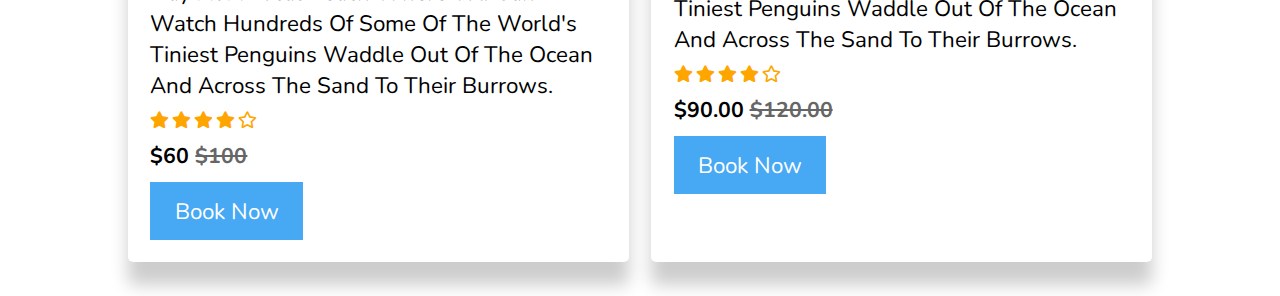
<file: melboure_tour.html>
<!DOCTYPE html>
<html lang="en">
<head>
    <meta charset="UTF-8">
    <meta name="viewport" content="width=device-width, initial-scale=1.0">
    <title>Australia Travel Website</title>

    <link rel="stylesheet" href="https://unpkg.com/swiper/swiper-bundle.min.css" />

    <!-- font awesome cdn link  -->
    <link rel="stylesheet" href="https://cdnjs.cloudflare.com/ajax/libs/font-awesome/5.15.3/css/all.min.css">

    <!-- custom css file link  -->
    <link rel="stylesheet" href="css/style.css">


</head>
<body>
    
<!-- header section starts  -->

<header>
    
    <div id="menu-bar" class="fas fa-bars"></div>

    <a href="#" class="logo"><span>T</span>ravel</a>

    <nav class="navbar">
        <a href="index.html">home</a>
        <a href="booking.html">book</a>
        <a href="place.html">place</a>
    </nav>

    <div class="#">
        
    </div>


</header>


<!-- header section ends -->


<!-- packages section starts  -->
<section class="tour" id="tour">

        <h1 class="title">
            <span>M</span>
            <span>E</span>
            <span>L</span>
            <span>B</span>
            <span>O</span>
            <span>U</span>
            <span>R</span>
            <span>N</span>
            <span>E</span>

        </h1>

        <div class="box-container">

            <div class="box">
                <img src="images/mel_tour1.jpg" alt="">
                <div class="content">
                    <h2> <i class="fas fa-map-marked"></i> Melbourne Balloon Flights, The Peaceful Adventure </h2>
                    <p>This tour available in Melbourne!</p>
                    <h3> Tour Details </h3>
                    <p>A hot air balloon ride offers visitors to Melbourne a new perspective over one of the most beautiful cities in the country. This balloon flight experience is made extra special by departing at dawn, giving travelers stunning views of Melbourne’s cityscape as the sun rises, the perfect addition to an Australian holiday for those seeking something memorable.</p>
                    <div class="stars">
                        <i class="fas fa-star"></i>
                        <i class="fas fa-star"></i>
                        <i class="fas fa-star"></i>
                        <i class="fas fa-star"></i>
                        <i class="far fa-star"></i>
                    </div>
                    <div class="price"> $300 <span>$400</span> </div>
                    <a href="#" class="btn">book now</a>
                </div>
            </div>
            

            <div class="box">
                <img src="images/mel_tour2.jpg" alt="">
                <div class="content">
                    <h2> <i class="fas fa-map-marked"></i> Yarra Valley Boutique Winery Tour from Melbourne </h2>
                    <p>This tour available in Melbourne!</p>
                    <h3> Tour Details</h3>
                    <p>Discover the best boutique wineries and tasting rooms in the Yarra Valley on a full-day tour from Melbourne. Meet the winemakers and learn the secrets of great wine during visits to wineries such as Kellybrook, Yering Farm Wines, Rochford Wines, Soumah, Punt Road Wines, Yileena Park, Tokar Estate or Hanrahan. Your tour includes lunch at a popular local restaurant with wine to accompany the meal. Travel with a small group limited to 10 people, which ensures a more customized tour with your informative guide.</p>
                    <div class="stars">
                        <i class="fas fa-star"></i>
                        <i class="fas fa-star"></i>
                        <i class="fas fa-star"></i>
                        <i class="fas fa-star"></i>
                        <i class="far fa-star"></i>
                    </div>
                    <div class="price"> $450 <span>$550</span> </div>
                    <a href="#" class="btn">book now</a>
                </div>
            </div>

             <div class="box">
                <img src="images/mel_tour3.jpg" alt="">
                <div class="content">
                    <h2> <i class="fas fa-map-marked"></i> Great Ocean Road Reverse Itinerary Tour </h2>
                    <p>This tour available in Melbourne!</p>
                    <h3> Tour Details</h3>
                    <p>Experience the Great Ocean Road’s top attractions on this guided excursion that follows the iconic road in reverse. Embark on your journey and beat the crowds while learning about the region’s scenic landscapes and pretty coastal towns from an informative guide. Visit sites including the 12 Apostles, Loch Ard Gorge, Port Campbell, London Bridge, and Great Otway National Park Rainforest.</p>
                    <div class="stars">
                        <i class="fas fa-star"></i>
                        <i class="fas fa-star"></i>
                        <i class="fas fa-star"></i>
                        <i class="fas fa-star"></i>
                        <i class="far fa-star"></i>
                    </div>
                    <div class="price"> $100 <span>$150</span> </div>
                    <a href="#" class="btn">book now</a>
                </div>
            </div>
            

          

            <div class="box">
                <img src="images/mel_tour4.jpg" alt="">
                <div class="content">
                    <h2> <i class="fas fa-map-marked"></i> Highlights of Melbourne Cruise </h2>
                    <p>This tour available in Melbourne!</p>
                    <h3> Tour Details</h3>
                    <p>Discover Melbourne’s history and highlights on this guided Yarra River cruise. Float past the city’s towering skyscrapers and lovely urban gardens while learning about the transformation of this vibrant city from 19th-century port town to a modern cultural capital. Your sightseeing cruise takes you upriver and downriver for a scenic overview of attractions on both banks.</p>
                    <div class="stars">
                        <i class="fas fa-star"></i>
                        <i class="fas fa-star"></i>
                        <i class="fas fa-star"></i>
                        <i class="fas fa-star"></i>
                        <i class="far fa-star"></i>
                    </div>
                    <div class="price"> $60 <span>$120</span> </div>
                    <a href="#" class="btn">book now</a>
                </div>
            </div>

            <div class="box">
                <img src="images/mel_tour5.jpg" alt="">
                <div class="content">
                    <h2> <i class="fas fa-map-marked"></i> Phillip Island Penguin, Brighton Beach, Moonlit Sanctuary from Melbourne </h2>
                    <p>This tour available in Melbourne!</p>
                    <h3> Tour Details</h3>
                    <p>Discover the natural delights of Phillip Island with an eco-tour from Melbourne. See the iconic Brighton Beach bathing boxes, visit the beach and take some time to admire these historic landmarks. Visit the Moonlit Sanctuary Conservation Park for an up-close encounter with koalas and other Australian wildlife. Finish the day at a local beach where you can watch hundreds of some of the world's tiniest penguins waddle out of the ocean and across the sand to their burrows.</p>
                    <div class="stars">
                        <i class="fas fa-star"></i>
                        <i class="fas fa-star"></i>
                        <i class="fas fa-star"></i>
                        <i class="fas fa-star"></i>
                        <i class="far fa-star"></i>
                    </div>
                    <div class="price"> $60 <span>$100</span> </div>
                    <a href="#" class="btn">book now</a>
                </div>
            </div>

            <div class="box">
                <img src="images/mel_tour6.jpg" alt="">
                <div class="content">
                    <h2> <i class="fas fa-map-marked"></i> Spirit of Melbourne Dinner Cruise </h2>
                    <p>This tour available in Melbourne!</p>
                    <h3> Tour Details</h3>
                    <p>Discover the natural delights of Phillip Island with an eco-tour from Melbourne. See the iconic Brighton Beach bathing boxes, visit the beach and take some time to admire these historic landmarks. Visit the Moonlit Sanctuary Conservation Park for an up-close encounter with koalas and other Australian wildlife. Finish the day at a local beach where you can watch hundreds of some of the world's tiniest penguins waddle out of the ocean and across the sand to their burrows.</p>
                    <div class="stars">
                        <i class="fas fa-star"></i>
                        <i class="fas fa-star"></i>
                        <i class="fas fa-star"></i>
                        <i class="fas fa-star"></i>
                        <i class="far fa-star"></i>
                    </div>
                    <div class="price"> $90.00 <span>$120.00</span> </div>
                    <a href="#" class="btn">book now</a>
                </div>
            </div>

            

            

        </div>

</section>
<!-- book section ends -->

<script src="https://unpkg.com/swiper/swiper-bundle.min.js"></script>

<!-- custom js file link  -->
<script src="js/script.js"></script>
</body>
</file>
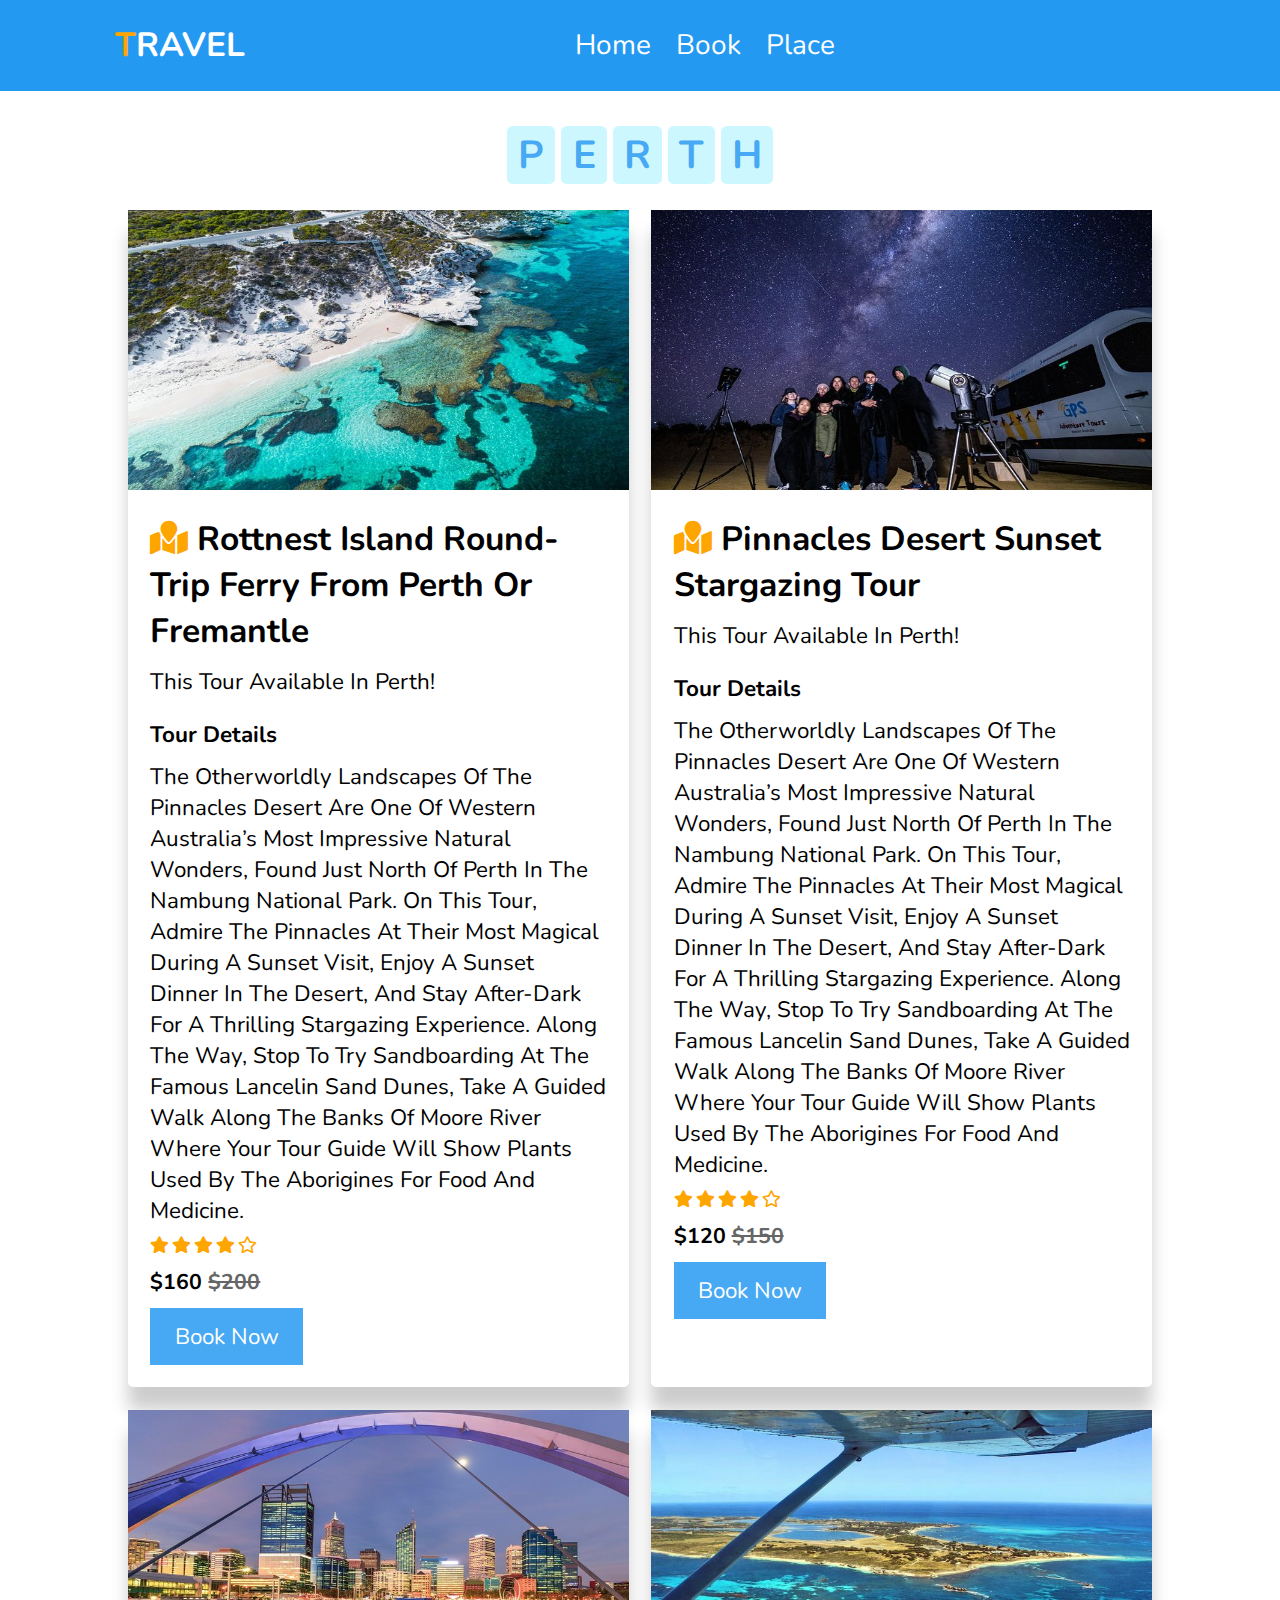
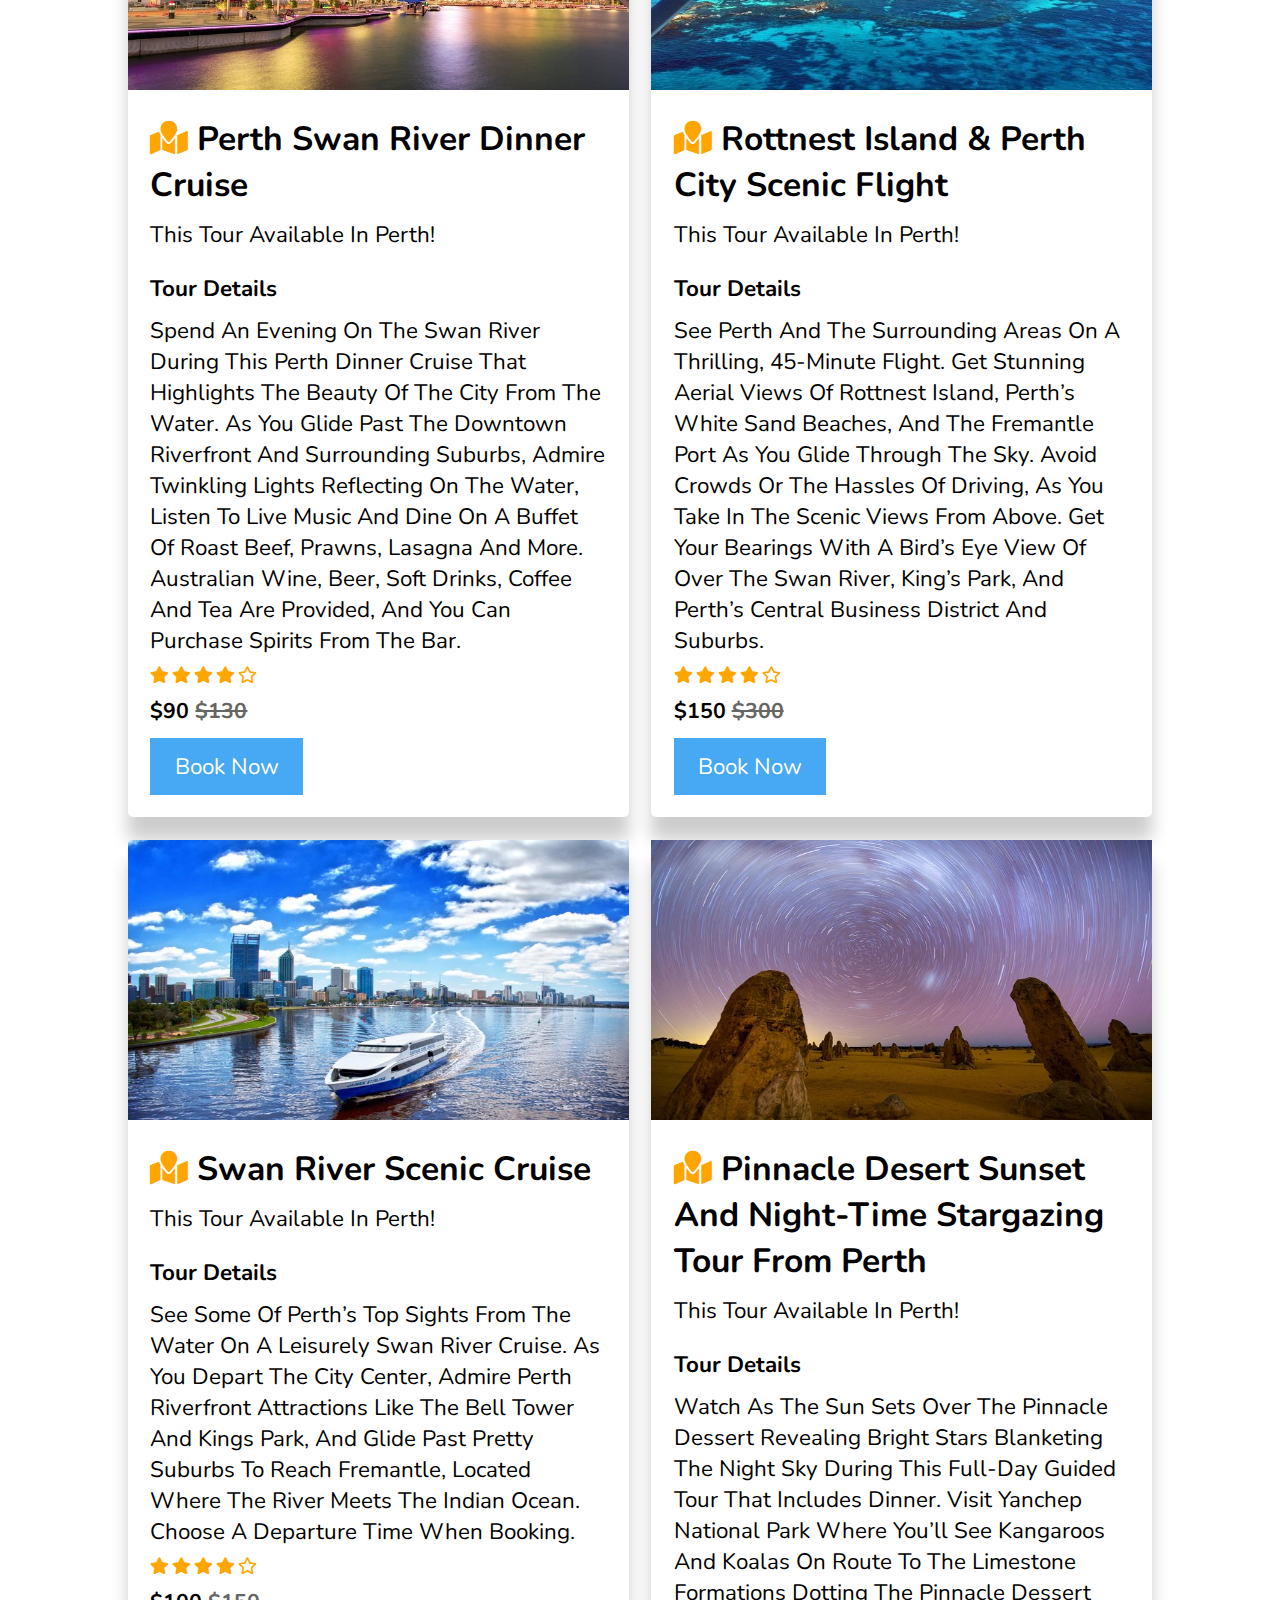
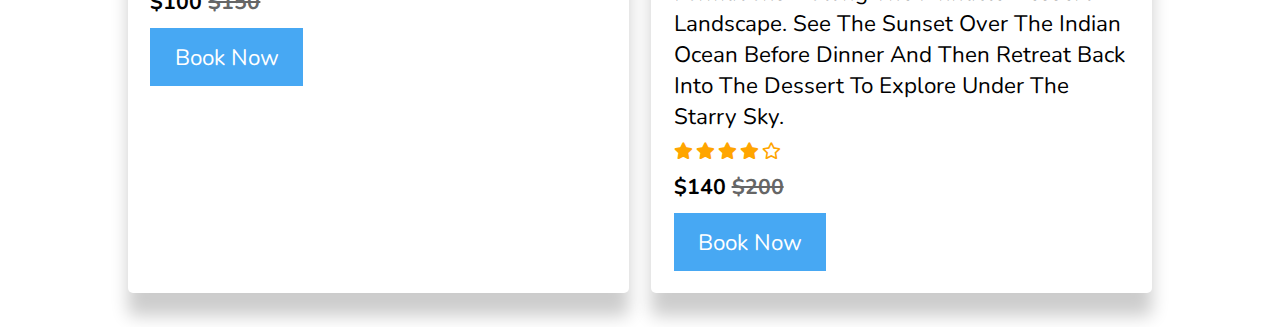
<file: perth_tour.html>
<!DOCTYPE html>
<html lang="en">
<head>
    <meta charset="UTF-8">
    <meta name="viewport" content="width=device-width, initial-scale=1.0">
    <title>Australia Travel Website</title>

    <link rel="stylesheet" href="https://unpkg.com/swiper/swiper-bundle.min.css" />

    <!-- font awesome cdn link  -->
    <link rel="stylesheet" href="https://cdnjs.cloudflare.com/ajax/libs/font-awesome/5.15.3/css/all.min.css">

    <!-- custom css file link  -->
    <link rel="stylesheet" href="css/style.css">


</head>
<body>
    
<!-- header section starts  -->

<header>
    
    <div id="menu-bar" class="fas fa-bars"></div>

    <a href="#" class="logo"><span>T</span>ravel</a>

    <nav class="navbar">
        <a href="index.html">home</a>
        <a href="booking.html">book</a>
        <a href="place.html">place</a>
    </nav>

    <div class="#">
        
    </div>


</header>


<!-- header section ends -->



<!-- packages section starts  -->
<section class="tour" id="tour">

        <h1 class="title">
            <span>p</span>
            <span>e</span>
            <span>r</span>
            <span>t</span>
            <span>h</span>

        </h1>

        <div class="box-container">

            <div class="box">
                <img src="images/perth_tour1.jpg" alt="">
                <div class="content">
                    <h2> <i class="fas fa-map-marked"></i> Rottnest Island Round-Trip Ferry from Perth or Fremantle </h2>
                    <p>This tour available in Perth!</p>
                    <h3> Tour Details </h3>
                    <p>The otherworldly landscapes of the Pinnacles Desert are one of Western Australia’s most impressive natural wonders, found just north of Perth in the Nambung National Park. On this tour, admire the Pinnacles at their most magical during a sunset visit, enjoy a sunset dinner in the desert, and stay after-dark for a thrilling stargazing experience. Along the way, stop to try sandboarding at the famous Lancelin Sand Dunes, take a guided walk along the banks of Moore River where your tour guide will show plants used by the Aborigines for food and medicine.</p>
                    <div class="stars">
                        <i class="fas fa-star"></i>
                        <i class="fas fa-star"></i>
                        <i class="fas fa-star"></i>
                        <i class="fas fa-star"></i>
                        <i class="far fa-star"></i>
                    </div>
                    <div class="price"> $160 <span>$200</span> </div>
                    <a href="#" class="btn">book now</a>
                </div>
            </div>
            

            <div class="box">
                <img src="images/perth_tour2.jpg" alt="">
                <div class="content">
                    <h2> <i class="fas fa-map-marked"></i> Pinnacles Desert Sunset Stargazing Tour </h2>
                    <p>This tour available in Perth!</p>
                    <h3> Tour Details</h3>
                    <p>The otherworldly landscapes of the Pinnacles Desert are one of Western Australia’s most impressive natural wonders, found just north of Perth in the Nambung National Park. On this tour, admire the Pinnacles at their most magical during a sunset visit, enjoy a sunset dinner in the desert, and stay after-dark for a thrilling stargazing experience. Along the way, stop to try sandboarding at the famous Lancelin Sand Dunes, take a guided walk along the banks of Moore River where your tour guide will show plants used by the Aborigines for food and medicine.</p>
                    <div class="stars">
                        <i class="fas fa-star"></i>
                        <i class="fas fa-star"></i>
                        <i class="fas fa-star"></i>
                        <i class="fas fa-star"></i>
                        <i class="far fa-star"></i>
                    </div>
                    <div class="price"> $120 <span>$150</span> </div>
                    <a href="#" class="btn" >book now</a>
                </div>
            </div>

             <div class="box">
                <img src="images/perth_tour3.jpg" alt="">
                <div class="content">
                    <h2> <i class="fas fa-map-marked"></i> Perth Swan River Dinner Cruise</h2>
                    <p>This tour available in Perth!</p>
                    <h3> Tour Details</h3>
                    <p>Spend an evening on the Swan River during this Perth dinner cruise that highlights the beauty of the city from the water. As you glide past the downtown riverfront and surrounding suburbs, admire twinkling lights reflecting on the water, listen to live music and dine on a buffet of roast beef, prawns, lasagna and more. Australian wine, beer, soft drinks, coffee and tea are provided, and you can purchase spirits from the bar.</p>
                    <div class="stars">
                        <i class="fas fa-star"></i>
                        <i class="fas fa-star"></i>
                        <i class="fas fa-star"></i>
                        <i class="fas fa-star"></i>
                        <i class="far fa-star"></i>
                    </div>
                    <div class="price"> $90 <span>$130</span> </div>
                    <a href="#" class="btn" >book now</a>
                </div>
            </div>
            

          

            <div class="box">
                <img src="images/perth_tour4.jpg" alt="">
                <div class="content">
                    <h2> <i class="fas fa-map-marked"></i> Rottnest Island & Perth City Scenic Flight</h2>
                    <p>This tour available in Perth!</p>
                    <h3> Tour Details</h3>
                    <p>See Perth and the surrounding areas on a thrilling, 45-minute flight. Get stunning aerial views of Rottnest Island, Perth’s white sand beaches, and the Fremantle Port as you glide through the sky. Avoid crowds or the hassles of driving, as you take in the scenic views from above. Get your bearings with a bird’s eye view of over the Swan River, King’s Park, and Perth’s Central Business District and suburbs.</p>
                    <div class="stars">
                        <i class="fas fa-star"></i>
                        <i class="fas fa-star"></i>
                        <i class="fas fa-star"></i>
                        <i class="fas fa-star"></i>
                        <i class="far fa-star"></i>
                    </div>
                    <div class="price"> $150 <span>$300</span> </div>
                    <a href="#" class="btn">book now</a>
                </div>
            </div>

            <div class="box">
                <img src="images/perth_tour5.jpg" alt="">
                <div class="content">
                    <h2> <i class="fas fa-map-marked"></i> Swan River Scenic Cruise</h2>
                    <p>This tour available in Perth!</p>
                    <h3> Tour Details</h3>
                    <p>See some of Perth’s top sights from the water on a leisurely Swan River cruise. As you depart the city center, admire Perth riverfront attractions like the Bell Tower and Kings Park, and glide past pretty suburbs to reach Fremantle, located where the river meets the Indian Ocean. Choose a departure time when booking.</p>
                    <div class="stars">
                        <i class="fas fa-star"></i>
                        <i class="fas fa-star"></i>
                        <i class="fas fa-star"></i>
                        <i class="fas fa-star"></i>
                        <i class="far fa-star"></i>
                    </div>
                    <div class="price"> $100 <span>$150</span> </div>
                    <a href="#" class="btn">book now</a>
                </div>
            </div>

            <div class="box">
                <img src="images/perth_tour6.jpg" alt="">
                <div class="content">
                    <h2> <i class="fas fa-map-marked"></i> Pinnacle Desert Sunset and Night-time Stargazing Tour from Perth </h2>
                    <p>This tour available in Perth!</p>
                    <h3> Tour Details</h3>
                    <p>Watch as the sun sets over the Pinnacle Dessert revealing bright stars blanketing the night sky during this full-day guided tour that includes dinner. Visit Yanchep National Park where you’ll see kangaroos and koalas on route to the limestone formations dotting the Pinnacle Dessert landscape. See the sunset over the Indian Ocean before dinner and then retreat back into the dessert to explore under the starry sky.</p>
                    <div class="stars">
                        <i class="fas fa-star"></i>
                        <i class="fas fa-star"></i>
                        <i class="fas fa-star"></i>
                        <i class="fas fa-star"></i>
                        <i class="far fa-star"></i>
                    </div>
                    <div class="price"> $140 <span>$200</span> </div>
                    <a href="#" class="btn">book now</a>
                </div>
            </div>

            

            

        </div>

</section>
<!-- book section ends -->

<script src="https://unpkg.com/swiper/swiper-bundle.min.js"></script>

<!-- custom js file link  -->
<script src="js/script.js"></script>
</body>
</file>
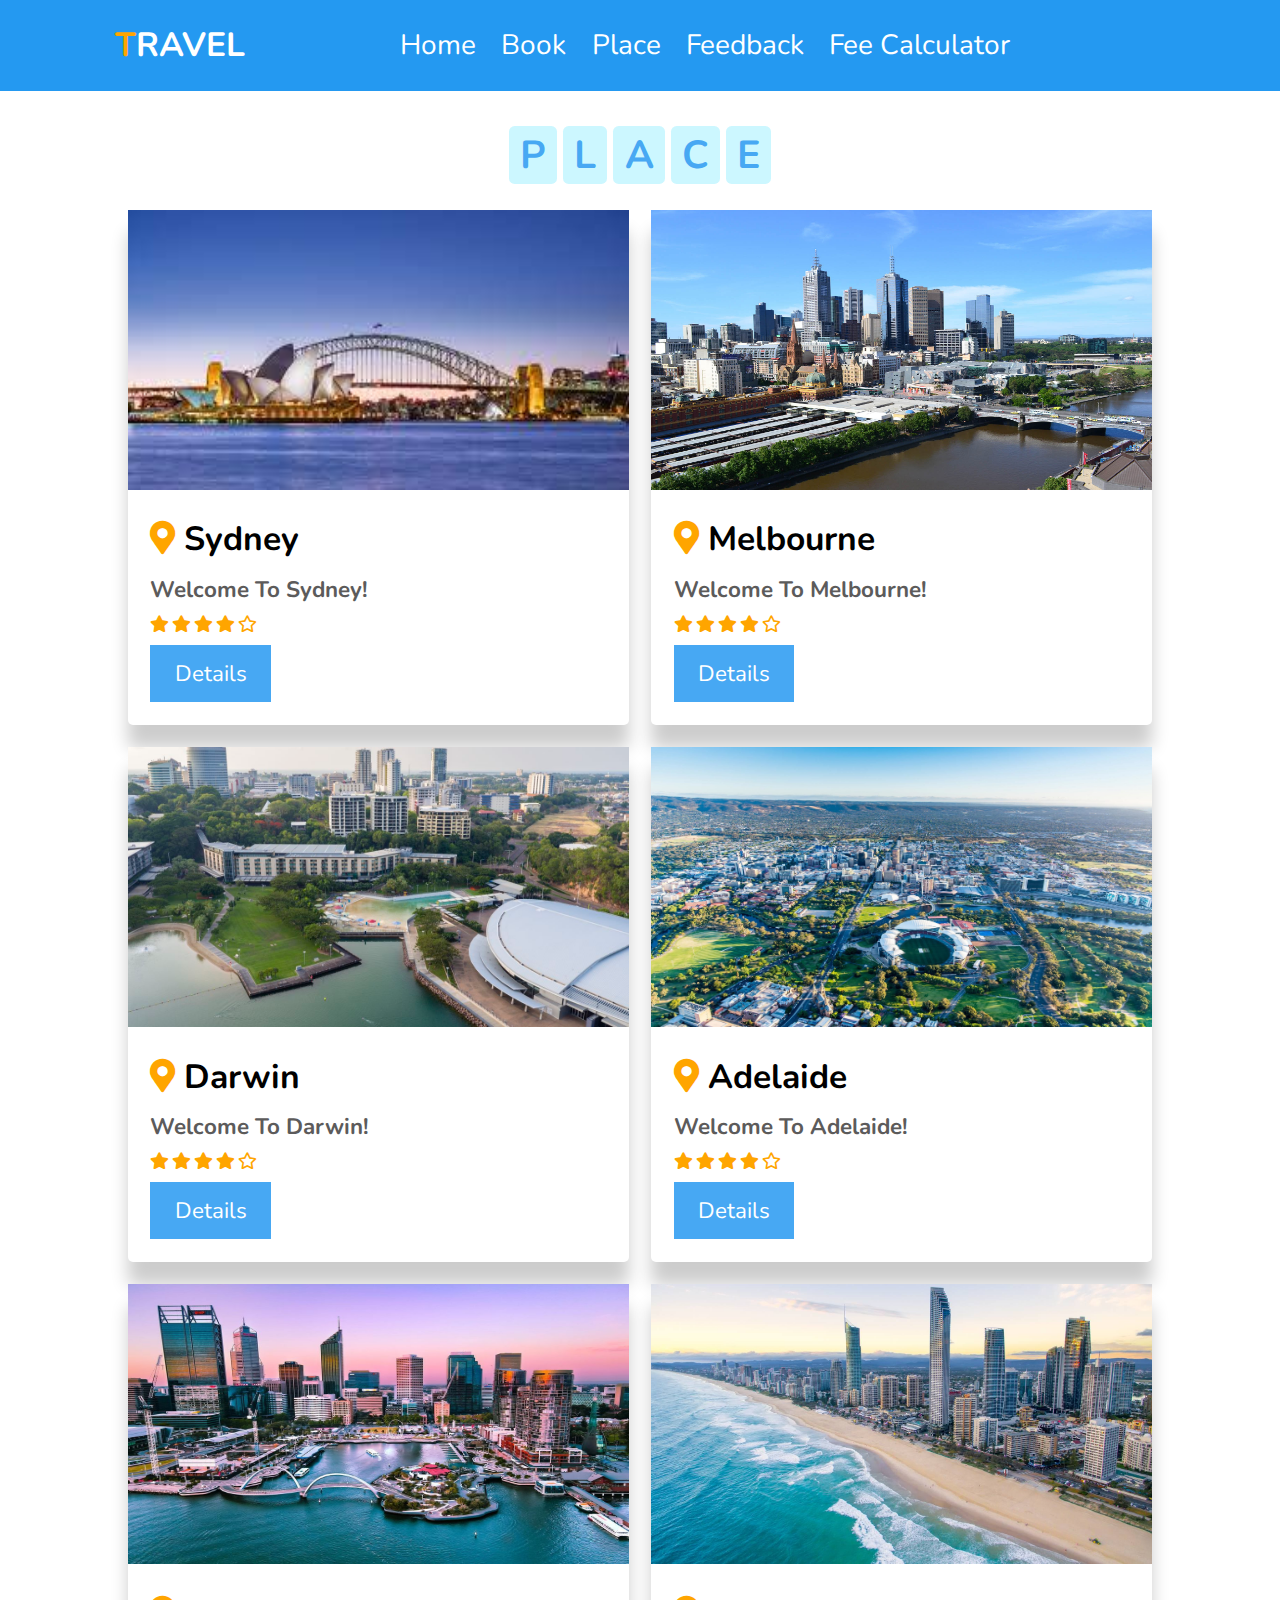
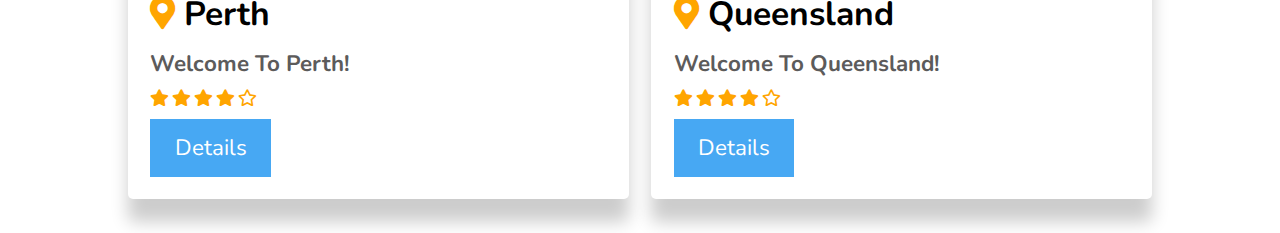
<file: place.html>
<!DOCTYPE html>
<html lang="en">
<head>
    <meta charset="UTF-8">
    <meta name="viewport" content="width=device-width, initial-scale=1.0">
    <title>Australia Travel Website</title>

    <link rel="stylesheet" href="https://unpkg.com/swiper/swiper-bundle.min.css" />

    <!-- font awesome cdn link  -->
    <link rel="stylesheet" href="https://cdnjs.cloudflare.com/ajax/libs/font-awesome/5.15.3/css/all.min.css">

    <!-- custom css file link  -->
    <link rel="stylesheet" href="css/style.css">
</head>
<body>
    
<!-- header section starts  -->

<header>
    
    <div id="menu-bar" class="fas fa-bars"></div>

    <a href="#" class="logo"><span>T</span>ravel</a>

    <nav class="navbar">
        <a href="index.html">home</a>
        <a href="booking.html">book</a>
        <a href="place.html">place</a>
        <a href="feedback.html">Feedback</a>
        <a href="hotel_fee.html">Fee Calculator</a>
        
    </nav>
    </nav>

    <div class="#">
        
    </div>


</header>

<!-- header section ends -->



<!-- packages section starts  -->
<section class="place" id="place">

        <h1 class="title">
            <span>p</span>
            <span>l</span>
            <span>a</span>
            <span>c</span>
            <span>e</span>

        </h1>

        <div class="box-container">

            <div class="box">
                <img src="images/Sydney.jpg" alt="">
                <div class="content">
                    <h3> <i class="fas fa-map-marker-alt"></i> Sydney </h3>
                    <p>Welcome to Sydney!</p>
                    <div class="stars">
                        <i class="fas fa-star"></i>
                        <i class="fas fa-star"></i>
                        <i class="fas fa-star"></i>
                        <i class="fas fa-star"></i>
                        <i class="far fa-star"></i>
                    </div>
                    <a href="sydney_tour.html" class="btn">Details</a>
                </div>
            </div>

            <div class="box">
                <img src="images/Melbourne.jpg" alt="">
                <div class="content">
                    <h3> <i class="fas fa-map-marker-alt"></i> Melbourne </h3>
                    <p>Welcome to Melbourne!</p>
                    <div class="stars">
                        <i class="fas fa-star"></i>
                        <i class="fas fa-star"></i>
                        <i class="fas fa-star"></i>
                        <i class="fas fa-star"></i>
                        <i class="far fa-star"></i>
                    </div>
                    <a href="melboure_tour.html" class="btn">Details</a>
                </div>
            </div>

            <div class="box">
                <img src="images/Darwin.jpg" alt="">
                <div class="content">
                    <h3> <i class="fas fa-map-marker-alt"></i> Darwin </h3>
                    <p>Welcome to Darwin!</p>
                    <div class="stars">
                        <i class="fas fa-star"></i>
                        <i class="fas fa-star"></i>
                        <i class="fas fa-star"></i>
                        <i class="fas fa-star"></i>
                        <i class="far fa-star"></i>
                    </div>
                    <a href="darwin_tour.html" class="btn">Details</a>
                </div>
            </div>

            <div class="box">
                <img src="images/Adelaide.jpg" alt="">
                <div class="content">
                    <h3> <i class="fas fa-map-marker-alt"></i> Adelaide </h3>
                    <p>Welcome to Adelaide!</p>
                    <div class="stars">
                        <i class="fas fa-star"></i>
                        <i class="fas fa-star"></i>
                        <i class="fas fa-star"></i>
                        <i class="fas fa-star"></i>
                        <i class="far fa-star"></i>
                    </div>
                    <a href="adelaide_tour.html" class="btn">Details</a>
                </div>
            </div>

            <div class="box">
                <img src="images/Perth.jpg" alt="">
                <div class="content">
                    <h3> <i class="fas fa-map-marker-alt"></i> Perth </h3>
                    <p>Welcome to Perth!</p>
                    <div class="stars">
                        <i class="fas fa-star"></i>
                        <i class="fas fa-star"></i>
                        <i class="fas fa-star"></i>
                        <i class="fas fa-star"></i>
                        <i class="far fa-star"></i>
                    </div>
                    <a href="perth_tour.html" class="btn">Details</a>
                </div>
            </div>

            <div class="box">
                <img src="images/Queensland.jpg" alt="">
                <div class="content">
                    <h3> <i class="fas fa-map-marker-alt"></i> Queensland </h3>
                    <p>Welcome to Queensland!</p>
                    <div class="stars">
                        <i class="fas fa-star"></i>
                        <i class="fas fa-star"></i>
                        <i class="fas fa-star"></i>
                        <i class="fas fa-star"></i>
                        <i class="far fa-star"></i>
                    </div>
                    <a href="queensland_tour.html" class="btn">Details</a>
                </div>
            </div>

            

            

        </div>

</section>
<!-- book section ends -->

<script src="https://unpkg.com/swiper/swiper-bundle.min.js"></script>

<!-- custom js file link  -->
<script src="js/script.js"></script>
</body>
</file>
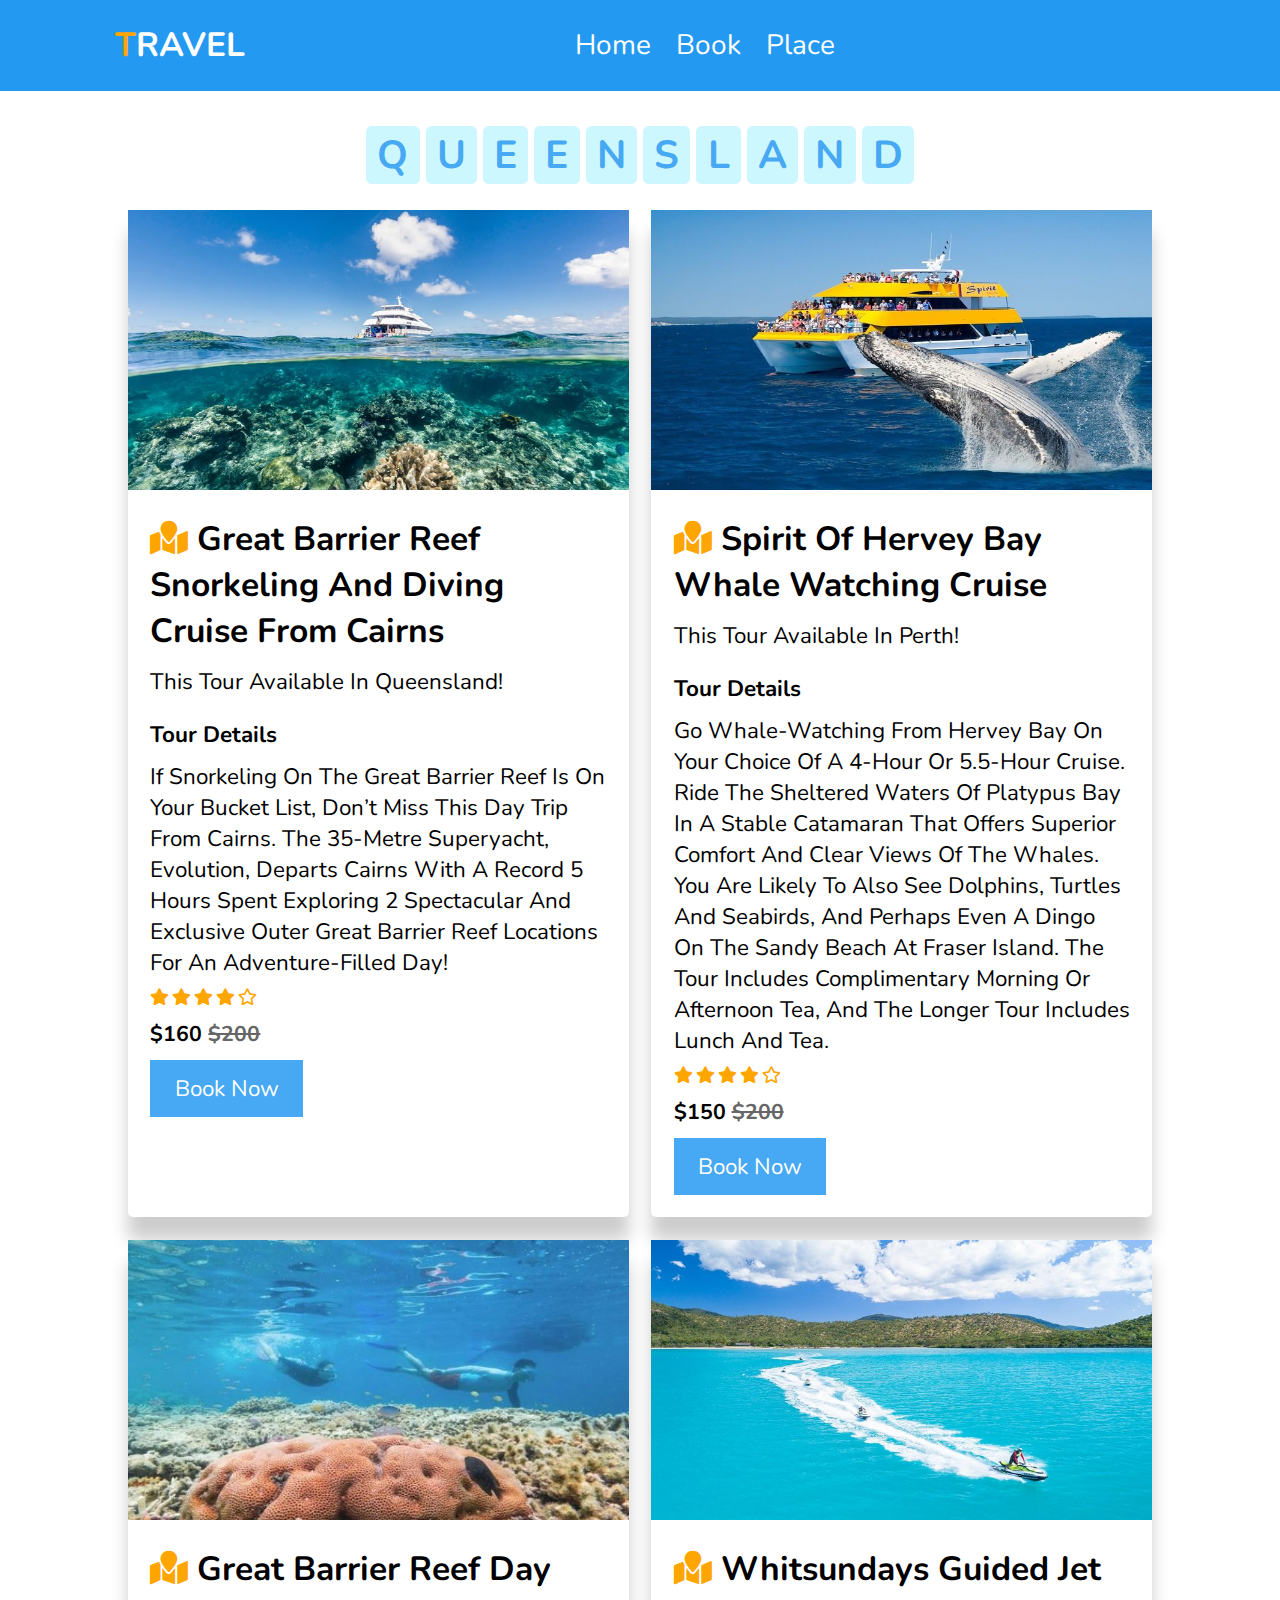
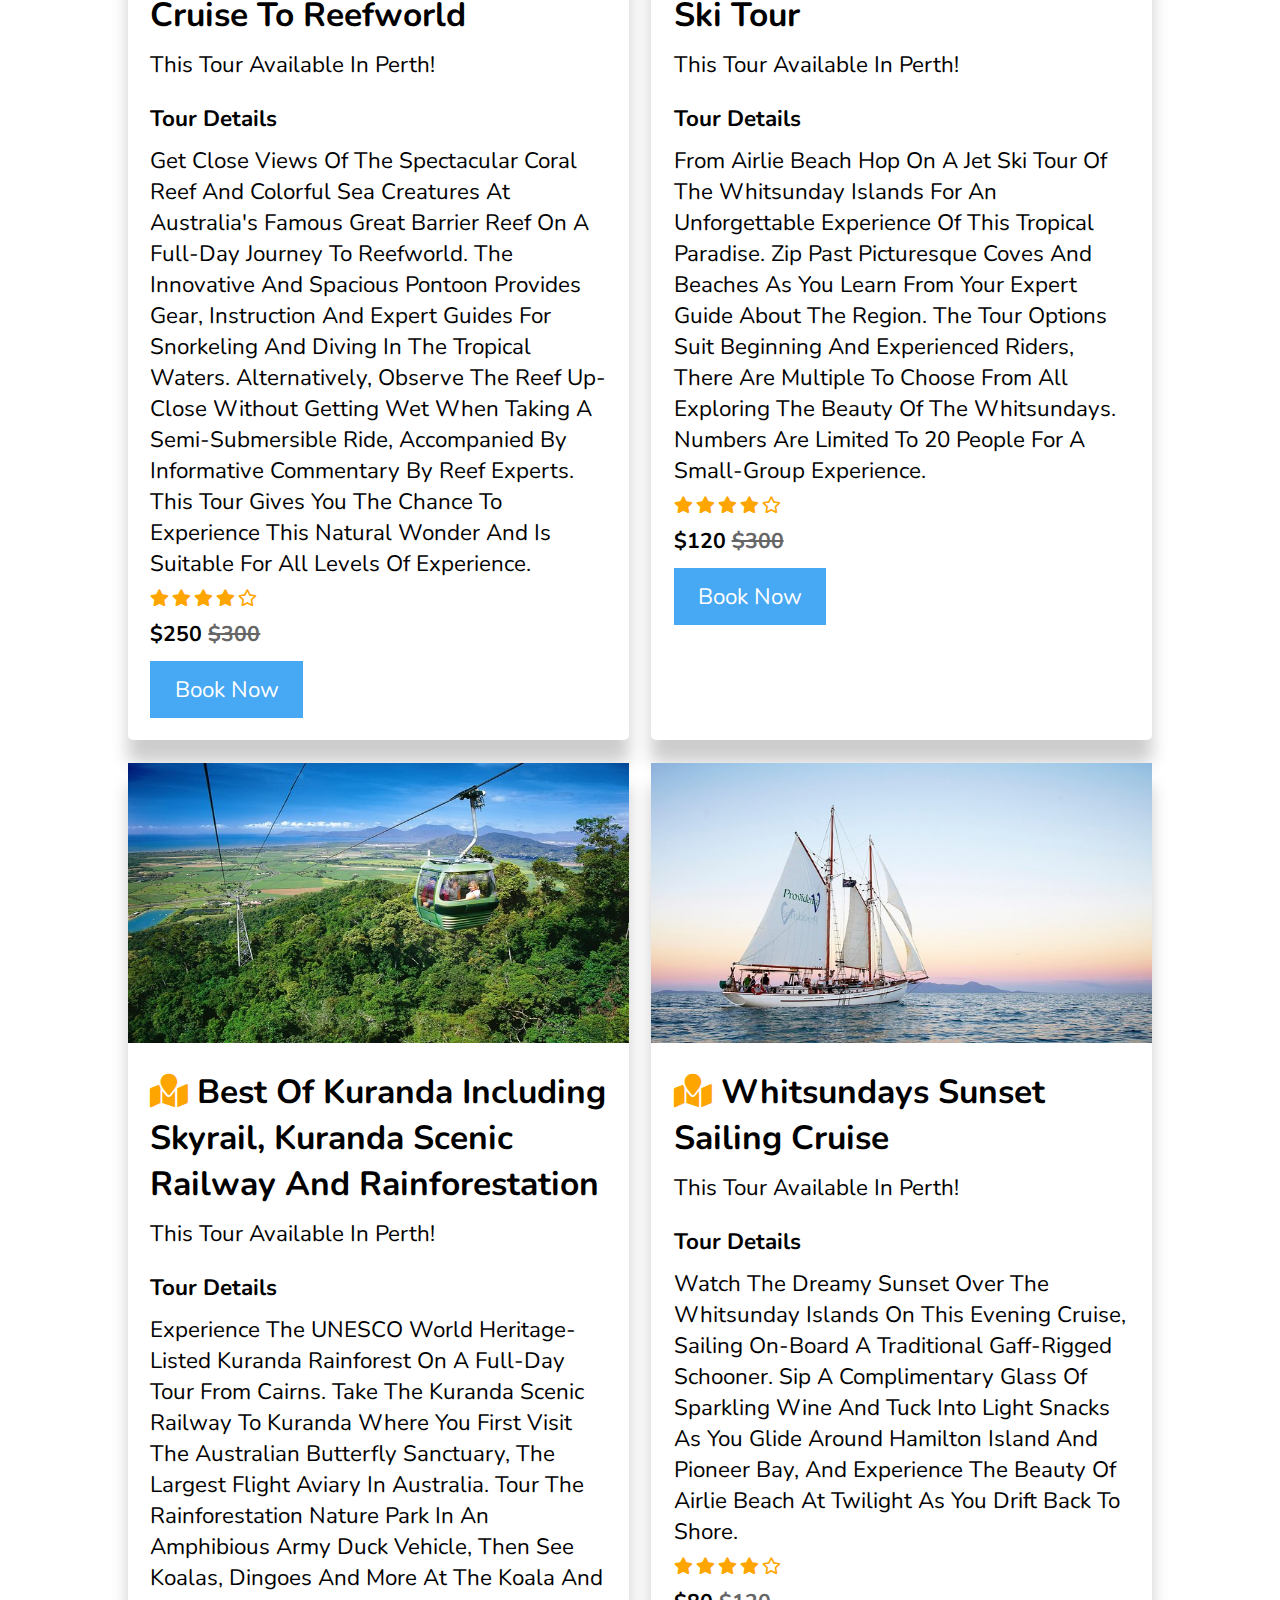
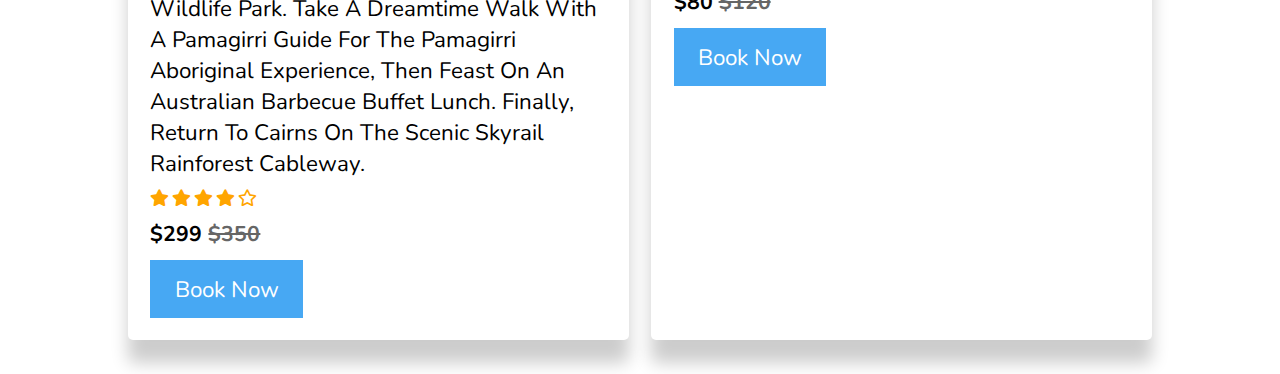
<file: queensland_tour.html>
<!DOCTYPE html>
<html lang="en">
<head>
    <meta charset="UTF-8">
    <meta name="viewport" content="width=device-width, initial-scale=1.0">
    <title>Australia Travel Website</title>

    <link rel="stylesheet" href="https://unpkg.com/swiper/swiper-bundle.min.css" />

    <!-- font awesome cdn link  -->
    <link rel="stylesheet" href="https://cdnjs.cloudflare.com/ajax/libs/font-awesome/5.15.3/css/all.min.css">

    <!-- custom css file link  -->
    <link rel="stylesheet" href="css/style.css">


</head>
<body>
    
<!-- header section starts  -->

<header>
    
    <div id="menu-bar" class="fas fa-bars"></div>

    <a href="#" class="logo"><span>T</span>ravel</a>

    <nav class="navbar">
        <a href="index.html">home</a>
        <a href="booking.html">book</a>
        <a href="place.html">place</a>
    </nav>

    <div class="#">
        
    </div>


</header>


<!-- header section ends -->



<section class="tour" id="tour">

        <h1 class="title">
            <span>q</span>
            <span>u</span>
            <span>e</span>
            <span>e</span>
            <span>n</span>
            <span>s</span>
            <span>l</span>
            <span>a</span>
            <span>n</span>
            <span>d</span>

        </h1>

        <div class="box-container">

            <div class="box">
                <img src="images/queensland_tour1.jpg" alt="">
                <div class="content">
                    <h2> <i class="fas fa-map-marked"></i> Great Barrier Reef Snorkeling and Diving Cruise from Cairns </h2>
                    <p>This tour available in Queensland!</p>
                    <h3> Tour Details </h3>
                    <p>If snorkeling on the Great Barrier Reef is on your bucket list, don’t miss this day trip from Cairns. The 35-metre superyacht, Evolution, departs Cairns with a record 5 hours spent exploring 2 spectacular and exclusive outer Great Barrier Reef locations for an adventure-filled day!</p>
                    <div class="stars">
                        <i class="fas fa-star"></i>
                        <i class="fas fa-star"></i>
                        <i class="fas fa-star"></i>
                        <i class="fas fa-star"></i>
                        <i class="far fa-star"></i>
                    </div>
                    <div class="price"> $160 <span>$200</span> </div>
                    <a href="#" class="btn">book now</a>
                </div>
            </div>
            

            <div class="box">
                <img src="images/queensland_tour2.jpg" alt="">
                <div class="content">
                    <h2> <i class="fas fa-map-marked"></i> Spirit of Hervey Bay Whale Watching Cruise</h2>
                    <p>This tour available in Perth!</p>
                    <h3> Tour Details</h3>
                    <p>Go whale-watching from Hervey Bay on your choice of a 4-hour or 5.5-hour cruise. Ride the sheltered waters of Platypus Bay in a stable catamaran that offers superior comfort and clear views of the whales. You are likely to also see dolphins, turtles and seabirds, and perhaps even a dingo on the sandy beach at Fraser Island. The tour includes complimentary morning or afternoon tea, and the longer tour includes lunch and tea.</p>
                    <div class="stars">
                        <i class="fas fa-star"></i>
                        <i class="fas fa-star"></i>
                        <i class="fas fa-star"></i>
                        <i class="fas fa-star"></i>
                        <i class="far fa-star"></i>
                    </div>
                    <div class="price"> $150 <span>$200</span> </div>
                    <a href="#" class="btn" >book now</a>
                </div>
            </div>

             <div class="box">
                <img src="images/queensland_tour3.jpg" alt="">
                <div class="content">
                    <h2> <i class="fas fa-map-marked"></i> Great Barrier Reef Day Cruise to Reefworld</h2>
                    <p>This tour available in Perth!</p>
                    <h3> Tour Details</h3>
                    <p>Get close views of the spectacular coral reef and colorful sea creatures at Australia's famous Great Barrier Reef on a full-day journey to Reefworld. The innovative and spacious pontoon provides gear, instruction and expert guides for snorkeling and diving in the tropical waters. Alternatively, observe the reef up-close without getting wet when taking a semi-submersible ride, accompanied by informative commentary by reef experts. This tour gives you the chance to experience this natural wonder and is suitable for all levels of experience.</p>
                    <div class="stars">
                        <i class="fas fa-star"></i>
                        <i class="fas fa-star"></i>
                        <i class="fas fa-star"></i>
                        <i class="fas fa-star"></i>
                        <i class="far fa-star"></i>
                    </div>
                    <div class="price"> $250 <span>$300</span> </div>
                    <a href="#" class="btn" >book now</a>
                </div>
            </div>
            

          

            <div class="box">
                <img src="images/queensland_tour4.jpg" alt="">
                <div class="content">
                    <h2> <i class="fas fa-map-marked"></i> Whitsundays Guided Jet Ski Tour</h2>
                    <p>This tour available in Perth!</p>
                    <h3> Tour Details</h3>
                    <p>From Airlie Beach hop on a jet ski tour of the Whitsunday Islands for an unforgettable experience of this tropical paradise. Zip past picturesque coves and beaches as you learn from your expert guide about the region. The tour options suit beginning and experienced riders, there are multiple to choose from all exploring the beauty of the Whitsundays. Numbers are limited to 20 people for a small-group experience.</p>
                    <div class="stars">
                        <i class="fas fa-star"></i>
                        <i class="fas fa-star"></i>
                        <i class="fas fa-star"></i>
                        <i class="fas fa-star"></i>
                        <i class="far fa-star"></i>
                    </div>
                    <div class="price"> $120 <span>$300</span> </div>
                    <a href="#" class="btn">book now</a>
                </div>
            </div>

            <div class="box">
                <img src="images/queensland_tour5.jpg" alt="">
                <div class="content">
                    <h2> <i class="fas fa-map-marked"></i> Best of Kuranda Including Skyrail, Kuranda Scenic Railway and Rainforestation</h2>
                    <p>This tour available in Perth!</p>
                    <h3> Tour Details</h3>
                    <p>Experience the UNESCO World Heritage-listed Kuranda Rainforest on a full-day tour from Cairns. Take the Kuranda Scenic Railway to Kuranda where you first visit the Australian Butterfly Sanctuary, the largest flight aviary in Australia. Tour the Rainforestation Nature Park in an amphibious Army Duck vehicle, then see koalas, dingoes and more at the Koala and Wildlife Park. Take a dreamtime walk with a Pamagirri guide for the Pamagirri Aboriginal Experience, then feast on an Australian barbecue buffet lunch. Finally, return to Cairns on the scenic Skyrail Rainforest Cableway.</p>
                    <div class="stars">
                        <i class="fas fa-star"></i>
                        <i class="fas fa-star"></i>
                        <i class="fas fa-star"></i>
                        <i class="fas fa-star"></i>
                        <i class="far fa-star"></i>
                    </div>
                    <div class="price"> $299 <span>$350</span> </div>
                    <a href="#" class="btn">book now</a>
                </div>
            </div>

            <div class="box">
                <img src="images/queensland_tour6.jpg" alt="">
                <div class="content">
                    <h2> <i class="fas fa-map-marked"></i> Whitsundays Sunset Sailing Cruise </h2>
                    <p>This tour available in Perth!</p>
                    <h3> Tour Details</h3>
                    <p>Watch the dreamy sunset over the Whitsunday islands on this evening cruise, sailing on-board a traditional gaff-rigged schooner. Sip a complimentary glass of sparkling wine and tuck into light snacks as you glide around Hamilton Island and Pioneer Bay, and experience the beauty of Airlie Beach at twilight as you drift back to shore.</p>
                    <div class="stars">
                        <i class="fas fa-star"></i>
                        <i class="fas fa-star"></i>
                        <i class="fas fa-star"></i>
                        <i class="fas fa-star"></i>
                        <i class="far fa-star"></i>
                    </div>
                    <div class="price"> $80 <span>$120</span> </div>
                    <a href="#" class="btn">book now</a>
                </div>
            </div>

            

            

        </div>

</section>
<!-- book section ends -->

<script src="https://unpkg.com/swiper/swiper-bundle.min.js"></script>

<!-- custom js file link  -->
<script src="js/script.js"></script>
</body>
</file>
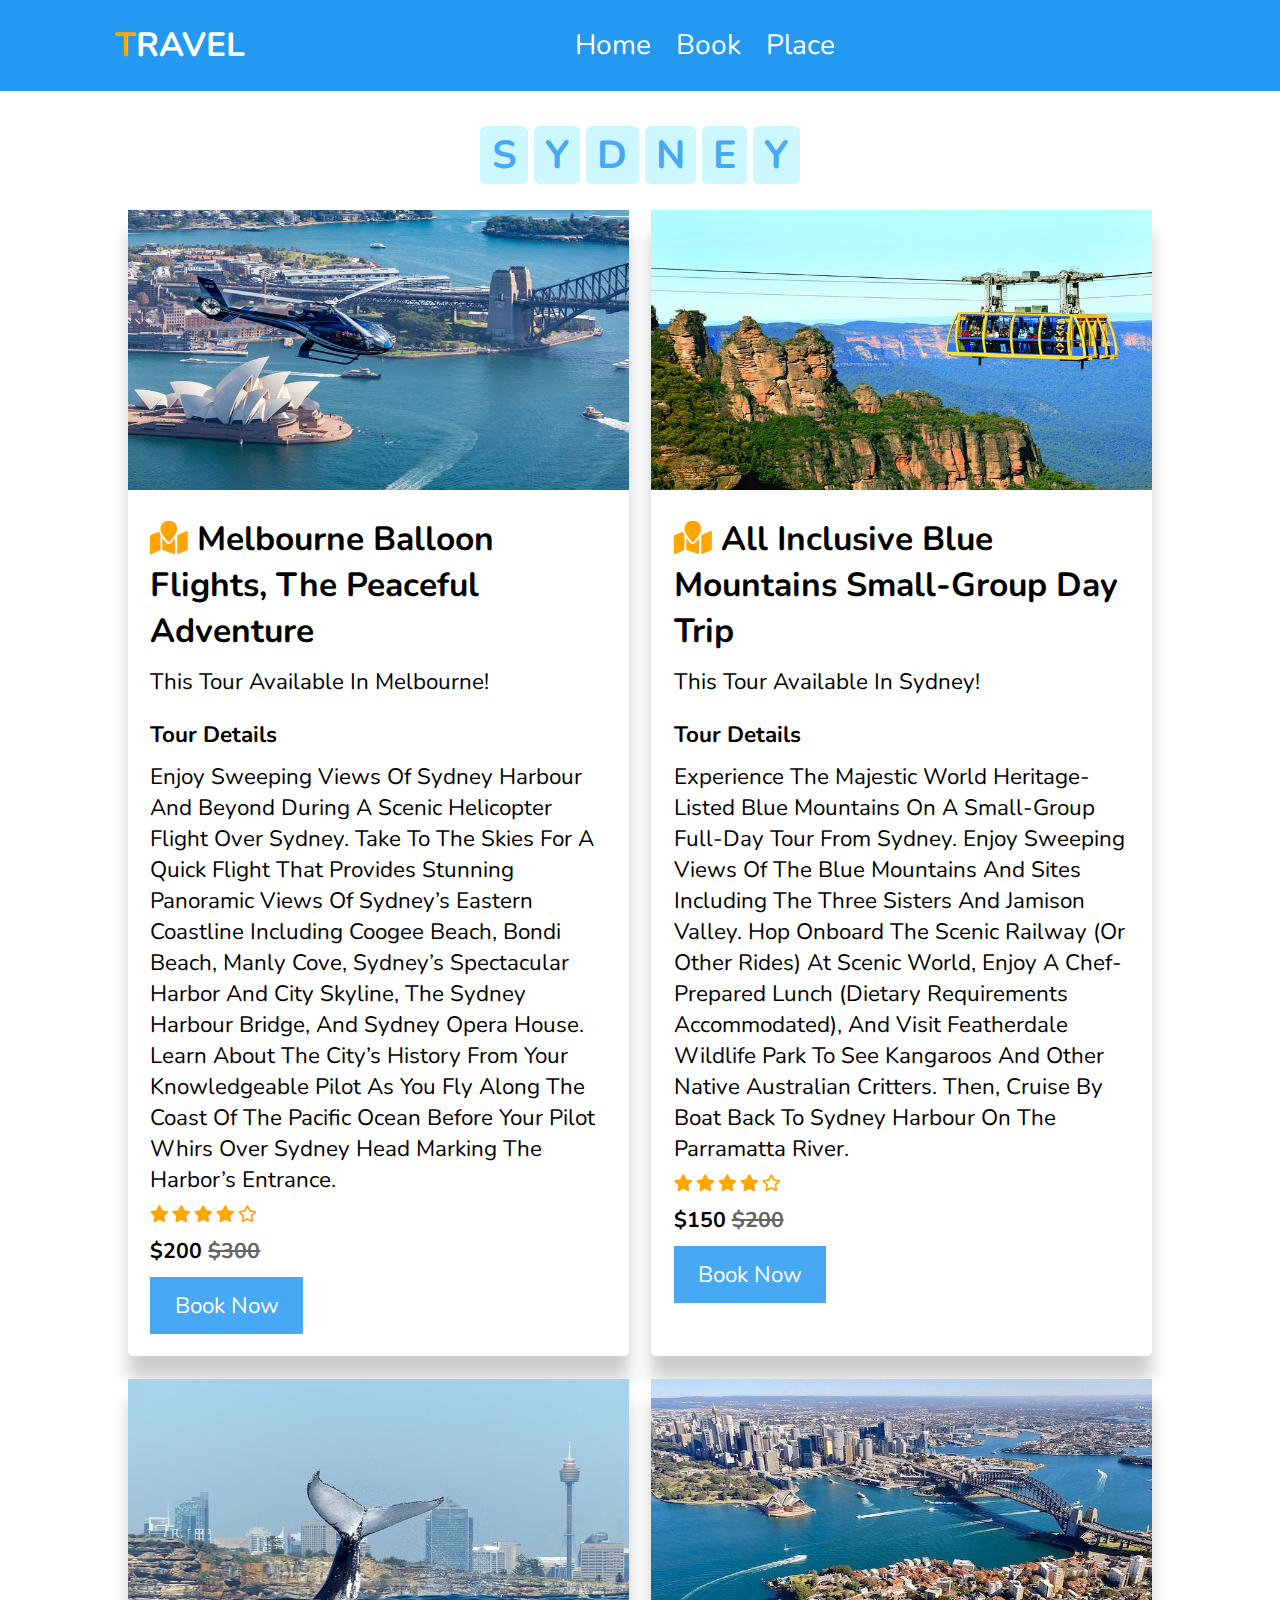
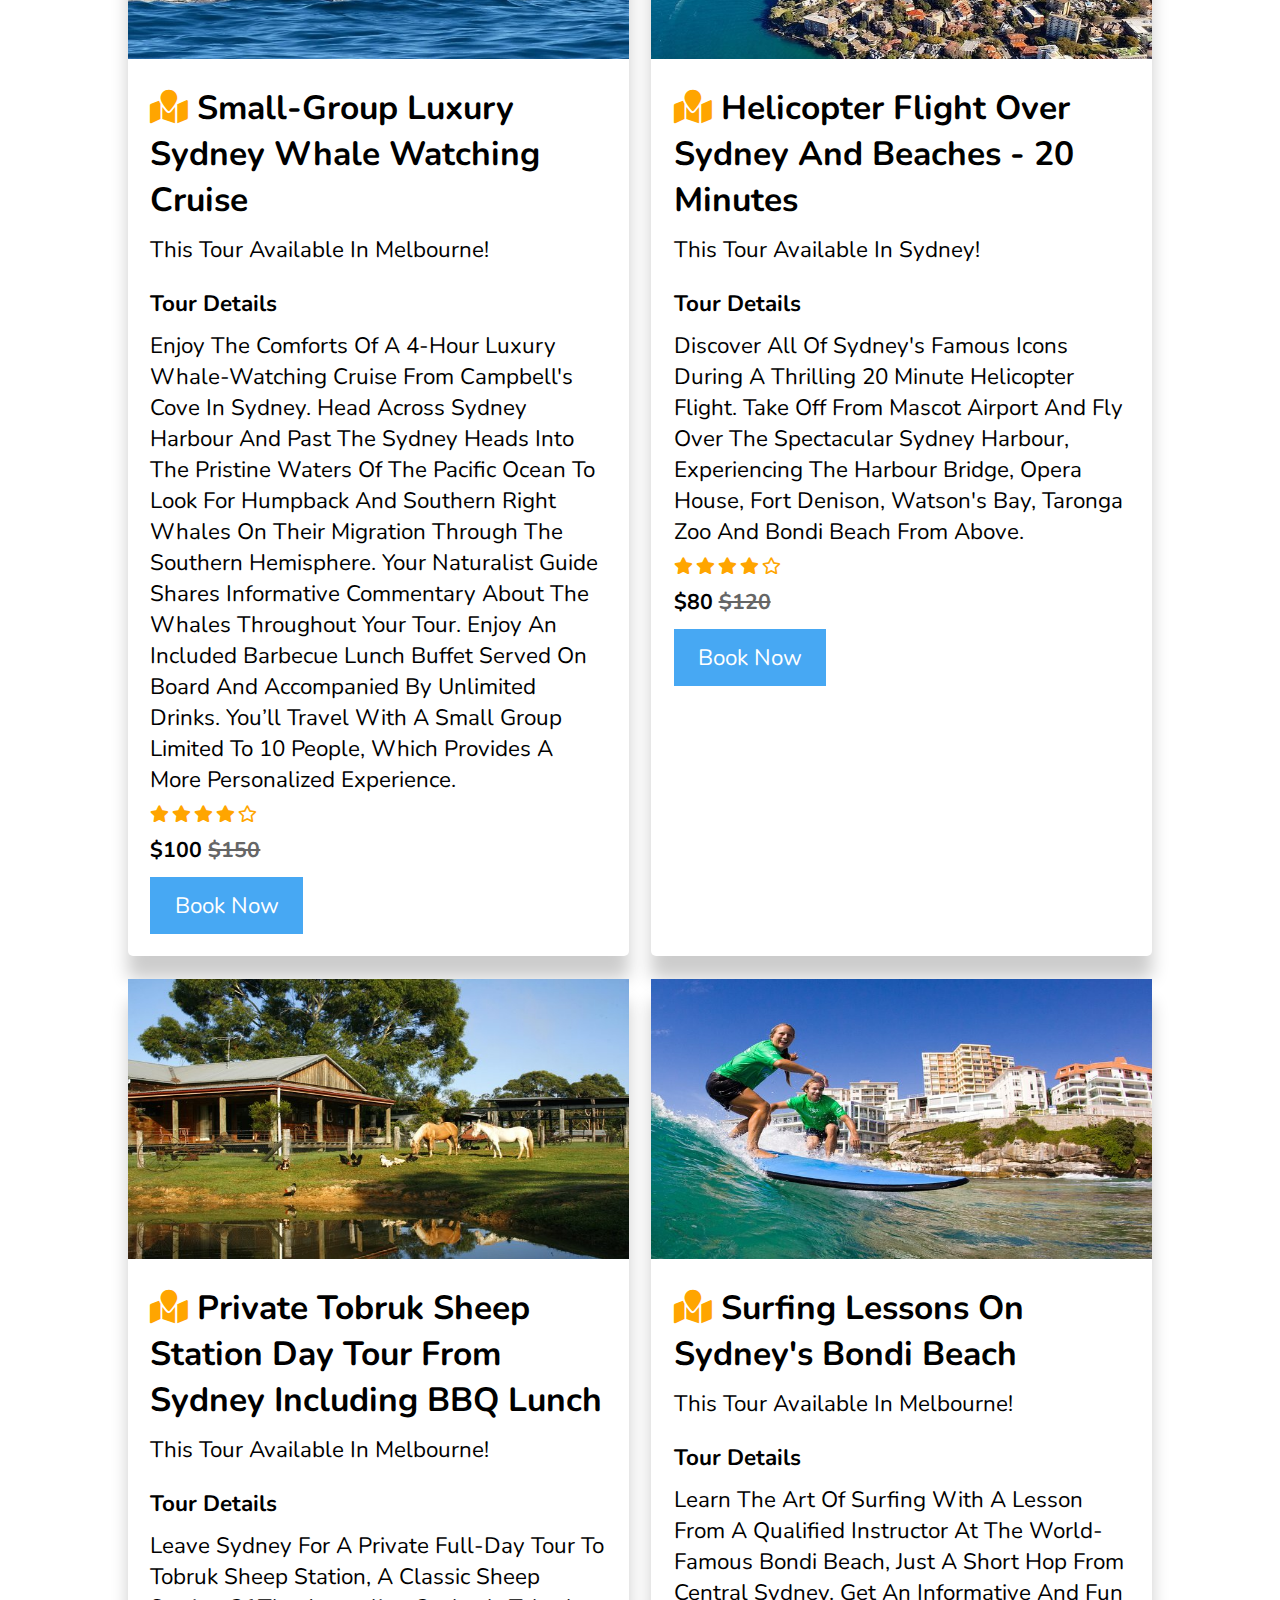
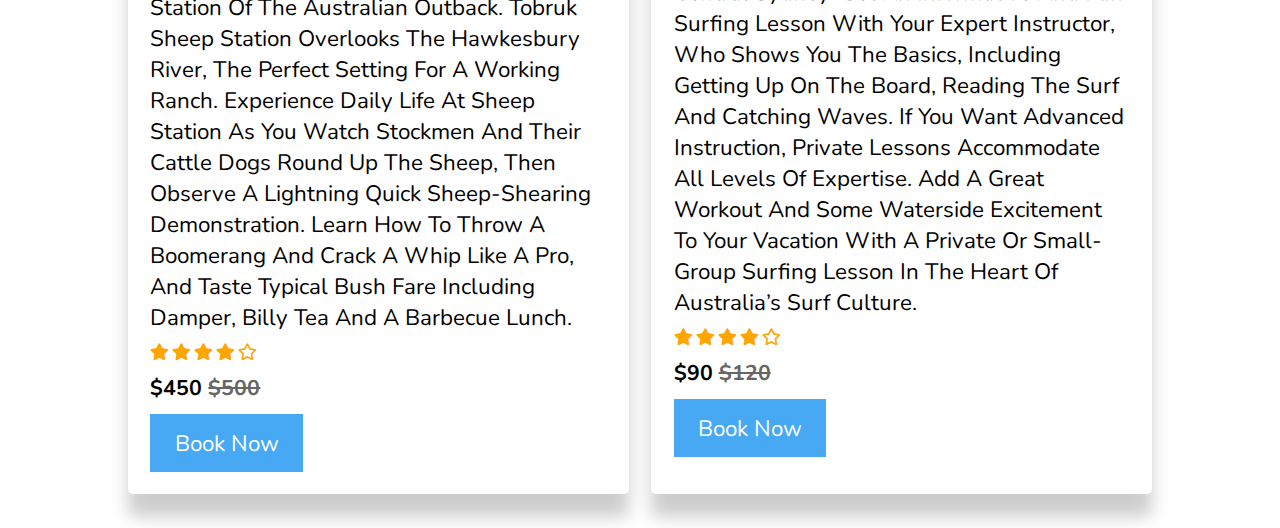
<file: sydney_tour.html>
<!DOCTYPE html>
<html lang="en">
<head>
    <meta charset="UTF-8">
    <meta name="viewport" content="width=device-width, initial-scale=1.0">
    <title>Australia Travel Website</title>

    <link rel="stylesheet" href="https://unpkg.com/swiper/swiper-bundle.min.css" />

    <!-- font awesome cdn link  -->
    <link rel="stylesheet" href="https://cdnjs.cloudflare.com/ajax/libs/font-awesome/5.15.3/css/all.min.css">

    <!-- custom css file link  -->
    <link rel="stylesheet" href="css/style.css">


</head>
<body>
    
<!-- header section starts  -->

<header>
    
    <div id="menu-bar" class="fas fa-bars"></div>

    <a href="#" class="logo"><span>T</span>ravel</a>

    <nav class="navbar">
        <a href="index.html">home</a>
        <a href="booking.html">book</a>
        <a href="place.html">place</a>
    </nav>

    <div class="#">
        
    </div>


</header>


<!-- header section ends -->

<section class="tour" id="tour">

        <h1 class="title">
            <span>s</span>
            <span>y</span>
            <span>d</span>
            <span>n</span>
            <span>e</span>
            <span>y</span>

        </h1>

        <div class="box-container">

            <div class="box">
                <img src="images/sydney_tour1.jpg" alt="">
                <div class="content">
                    <h2> <i class="fas fa-map-marked"></i> Melbourne Balloon Flights, The Peaceful Adventure </h2>
                    <p>This tour available in Melbourne!</p>
                    <h3> Tour Details </h3>
                    <p>Enjoy sweeping views of Sydney Harbour and beyond during a scenic helicopter flight over Sydney. Take to the skies for a quick flight that provides stunning panoramic views of Sydney’s eastern coastline including Coogee Beach, Bondi Beach, Manly Cove, Sydney’s spectacular Harbor and city skyline, the Sydney Harbour Bridge, and Sydney Opera House. Learn about the city’s history from your knowledgeable pilot as you fly along the coast of the Pacific Ocean before your pilot whirs over Sydney Head marking the harbor’s entrance.</p>
                    <div class="stars">
                        <i class="fas fa-star"></i>
                        <i class="fas fa-star"></i>
                        <i class="fas fa-star"></i>
                        <i class="fas fa-star"></i>
                        <i class="far fa-star"></i>
                    </div>
                    <div class="price"> $200 <span>$300</span> </div>
                    <a href="#" class="btn">book now</a>
                </div>
            </div>
            

            <div class="box">
                <img src="images/sydney_tour2.jpg" alt="">
                <div class="content">
                    <h2> <i class="fas fa-map-marked"></i> All Inclusive Blue Mountains Small-Group Day Trip </h2>
                    <p>This tour available in Sydney!</p>
                    <h3> Tour Details</h3>
                    <p>Experience the majestic World Heritage-listed Blue Mountains on a small-group full-day tour from Sydney. Enjoy sweeping views of the Blue Mountains and sites including the Three Sisters and Jamison Valley. Hop onboard the Scenic Railway (or other rides) at Scenic World, enjoy a chef-prepared lunch (dietary requirements accommodated), and visit Featherdale Wildlife Park to see kangaroos and other native Australian critters. Then, cruise by boat back to Sydney Harbour on the Parramatta River.</p>
                    <div class="stars">
                        <i class="fas fa-star"></i>
                        <i class="fas fa-star"></i>
                        <i class="fas fa-star"></i>
                        <i class="fas fa-star"></i>
                        <i class="far fa-star"></i>
                    </div>
                    <div class="price"> $150 <span>$200</span> </div>
                    <a href="#" class="btn" >book now</a>
                </div>
            </div>

             <div class="box">
                <img src="images/sydney_tour3.jpg" alt="">
                <div class="content">
                    <h2> <i class="fas fa-map-marked"></i> Small-Group Luxury Sydney Whale Watching Cruise </h2>
                    <p>This tour available in Melbourne!</p>
                    <h3> Tour Details</h3>
                    <p>Enjoy the comforts of a 4-hour luxury whale-watching cruise from Campbell's Cove in Sydney. Head across Sydney Harbour and past the Sydney Heads into the pristine waters of the Pacific Ocean to look for humpback and southern right whales on their migration through the Southern Hemisphere. Your naturalist guide shares informative commentary about the whales throughout your tour. Enjoy an included barbecue lunch buffet served on board and accompanied by unlimited drinks. You’ll travel with a small group limited to 10 people, which provides a more personalized experience.</p>
                    <div class="stars">
                        <i class="fas fa-star"></i>
                        <i class="fas fa-star"></i>
                        <i class="fas fa-star"></i>
                        <i class="fas fa-star"></i>
                        <i class="far fa-star"></i>
                    </div>
                    <div class="price"> $100 <span>$150</span> </div>
                    <a href="#" class="btn" >book now</a>
                </div>
            </div>
            

          

            <div class="box">
                <img src="images/sydney_tour4.jpg" alt="">
                <div class="content">
                    <h2> <i class="fas fa-map-marked"></i> Helicopter Flight Over Sydney and Beaches - 20 Minutes</h2>
                    <p>This tour available in Sydney!</p>
                    <h3> Tour Details</h3>
                    <p>Discover all of Sydney's famous icons during a thrilling 20 minute helicopter flight. Take off from Mascot Airport and fly over the spectacular Sydney Harbour, experiencing the Harbour Bridge, Opera House, Fort Denison, Watson's Bay, Taronga Zoo and Bondi Beach from above.</p>
                    <div class="stars">
                        <i class="fas fa-star"></i>
                        <i class="fas fa-star"></i>
                        <i class="fas fa-star"></i>
                        <i class="fas fa-star"></i>
                        <i class="far fa-star"></i>
                    </div>
                    <div class="price"> $80 <span>$120</span> </div>
                    <a href="#" class="btn">book now</a>
                </div>
            </div>

            <div class="box">
                <img src="images/sydney_tour5.jpg" alt="">
                <div class="content">
                    <h2> <i class="fas fa-map-marked"></i> Private Tobruk Sheep Station Day Tour from Sydney Including BBQ Lunch </h2>
                    <p>This tour available in Melbourne!</p>
                    <h3> Tour Details</h3>
                    <p>Leave Sydney for a private full-day tour to Tobruk Sheep Station, a classic sheep station of the Australian Outback. Tobruk Sheep Station overlooks the Hawkesbury River, the perfect setting for a working ranch. Experience daily life at sheep station as you watch stockmen and their cattle dogs round up the sheep, then observe a lightning quick sheep-shearing demonstration. Learn how to throw a boomerang and crack a whip like a pro, and taste typical bush fare including damper, billy tea and a barbecue lunch.</p>
                    <div class="stars">
                        <i class="fas fa-star"></i>
                        <i class="fas fa-star"></i>
                        <i class="fas fa-star"></i>
                        <i class="fas fa-star"></i>
                        <i class="far fa-star"></i>
                    </div>
                    <div class="price"> $450 <span>$500</span> </div>
                    <a href="#" class="btn">book now</a>
                </div>
            </div>

            <div class="box">
                <img src="images/sydney_tour6.jpg" alt="">
                <div class="content">
                    <h2> <i class="fas fa-map-marked"></i> Surfing Lessons on Sydney's Bondi Beach </h2>
                    <p>This tour available in Melbourne!</p>
                    <h3> Tour Details</h3>
                    <p>Learn the art of surfing with a lesson from a qualified instructor at the world-famous Bondi Beach, just a short hop from central Sydney. Get an informative and fun surfing lesson with your expert instructor, who shows you the basics, including getting up on the board, reading the surf and catching waves. If you want advanced instruction, private lessons accommodate all levels of expertise. Add a great workout and some waterside excitement to your vacation with a private or small-group surfing lesson in the heart of Australia’s surf culture.</p>
                    <div class="stars">
                        <i class="fas fa-star"></i>
                        <i class="fas fa-star"></i>
                        <i class="fas fa-star"></i>
                        <i class="fas fa-star"></i>
                        <i class="far fa-star"></i>
                    </div>
                    <div class="price"> $90 <span>$120</span> </div>
                    <a href="#" class="btn">book now</a>
                </div>
            </div>

            

            

        </div>

</section>
<!-- book section ends -->

<script src="https://unpkg.com/swiper/swiper-bundle.min.js"></script>

<!-- custom js file link  -->
<script src="js/script.js"></script>
</body>
</file>
<file: css/style.css>
@import url("https://fonts.googleapis.com/css2?family=Nunito:wght@200;300;400;600;700&display=swap");

:root {
  --orange: #ffa600fa;
}

* {
  font-family: "Nunito", sans-serif;
  margin: 0;
  padding: 0;
  box-sizing: border-box;
  text-transform: capitalize;
  outline: none;
  border: none;
  text-decoration: none;
  transition: all 0.2s linear;
}
 


html {
  font-size: 70%;
  overflow-x: hidden;
  scroll-padding-top: 6em;
  scroll-behavior: smooth;
}

section {
  padding: 3rem 10%;
}

.title {
  text-align: center;
  padding: 2.5rem 0;
}

.title span {
  font-size: 3.5rem;

  /* background: rgba(255, 165, 0, 0.2);
  color: var(--orange); */

  background: rgba(0, 217, 255, 0.2);
  color: #47a8f3;

  border-radius: 0.5rem;
  padding: 0.2rem 1rem;
}


.btn {
  display: inline-block;
  margin-top: 1rem;
  background: #47a8f3;
  color: white;
  padding: 1rem 2rem;
  border: 0.2rem solid #47a8f3;
  font-size: 2rem;
}

.btn:hover {
  color:var(--orange);
}

header {
  position: fixed;
  top: 0;
  left: 0;
  right: 0;

  /* background: #333; */
  background: #2499f1;

  z-index: 1000;
  display: flex;
  align-items: center;
  justify-content: space-between;
  padding: 2rem 9%;
}

header .logo {
  font-size: 3rem;
  font-weight: bolder;
  color: white;
  text-transform: uppercase;
}

header .logo span {
  color: orange;
}

header .navbar a {
  color: white;
  font-size: 2.5rem;
  padding: 1rem; 
}

header .navbar a:hover {
  color: var(--orange);
}

/* for the menu tab bar */
#menu-bar {
  color: white;
  border: 0.1rem double white;
  border-radius: 1rem;
  font-size: 3rem;
  padding-top: 0.5rem;
  padding-bottom: 0.5rem;
  padding-left: 1rem;
  padding-right: 1rem;

  display: none;
}

/* Test */

/* --------------------------end test----------------- */



/* css for Home Page */
.home {
  
  display: flex;
  flex-flow: column;
  /* space between header */
  padding-top: 100px;
  align-items: center;
  justify-content: center;

}


.home .row {
  display: flex;
  /* make flex items wrap if necessary (case: IphoneX)*/
  flex-wrap: wrap;
  align-items: center;
}

.home .row .image {
    
  flex: 1 1 30rem;
  padding-top: 20px;
  text-align: center;
}

.home .row .image img {
  width: 100%;
}


.home .content{
    text-align: center;
}

.home .content h3{
  color: black;  
  font-weight: bold;
    font-size: 3rem;
    text-align: center;
    padding-top: 10rem;
    
}

.home .content p{
    font-size: 2.5rem;
    color: grey;
    padding-top: 20px;
    padding-bottom: 30px;
}

/* End css for home page -------------------------------------------------------------- */

/* css for booking page start */


.booking {
  /* space between header */
  padding-top: 100px;
}

.booking span.space {
  background: none;
}

.booking .row {
  display: flex;
  /* make flex items wrap if necessary (case: IphoneX)*/
  gap:1.5rem;
  flex-wrap: wrap;
  align-items: center;
}

.booking .row .image {
  flex: 1 1 30rem;
}

.booking .row .image img {
  width: 100%;
}

.booking .row form {
  flex: 30%;
  padding: 1.5rem;

  /* add the shadow for the form */
  box-shadow: 0 2rem 1.5rem rgba(1, 1, 1, 0.2);

}


.booking .row form .inputBox input {
  width: 100%;
  padding: 1rem;
  border: 0.2rem double rgba(1, 1, 1, 0.2);
  /* all of the placeholder is lowercase */
  text-transform: none;
}
/* for select the tour */
.booking .row form select{
  width: 100%;
  padding: 1rem;
  border: 0.2rem double rgba(1, 1, 1, 0.2);
  /* all of the placeholder is lowercase */
  text-transform: none;
}

.booking .row form .inputBox h3 {
  font-size: 2rem;
  padding-bottom: 1rem;
  padding-top: 1rem;

}

/* <span> errMessage */
.booking .row form .inputBox .errMessage {
  color: red;
  margin-left: 2px;
  font-size: 1.5rem;
  padding-top: 1rem;
  display: block;
  text-transform: none;
}

/* <span> confirm-infor */
.booking .row form .inputBox .confirm-infor {
  color: black;
  margin-left: 2px;
  font-size: 1.5rem;
  display: block;
  text-transform: none;
  border: 0.2rem double rgba(10, 180, 19, 0.541);
}
/* booking page end ---------------------------------------------------------------------------------------------------  */


/* css for place page start */
.place {
  padding-top: 100px;
}

.place .box-container {
  display: flex;
  flex-wrap: wrap;
  gap: 2rem;
}

.place .box-container .box {
  flex: 40rem;

  border-radius: 5px;


  box-shadow: 0 2rem 1.5rem rgba(1, 1, 1, 0.2);
}

.place .box-container .box img {
  height: 25rem;
  width: 100%;

}

.place .box-container .box .content {
  padding: 2rem;
}

.place .box-container .box .content h3 {
  font-size: 3rem;

  color: black;
}

.place .box-container .box .content h3 i {
  color: #ffa500;
}

.place .box-container .box .content p {
  font-size: 2rem;
  color: rgb(92, 91, 91);
  font-weight: bold;

  padding-top: 1rem;
  padding-bottom: 1rem;
}

/* will repair to the weather of this country */
.place .box-container .box .content .stars i {
  font-size: 1.5rem;

  color: #ffa500;
}

/* the original price for tour */
.place .box-container .box .content .price {
  font-size: 1.9rem;

  font-weight: bold;

  color:black;

  padding-top: 1rem;
}

/* the  promotion price for tour*/

.place .box-container .box .content .price span {
  color: #666;
  font-size: 1.9rem;
  text-decoration: line-through;
}


/* css for place page end ------------------------------------------------------------------------------------------- */

/* css for tour page */
.tour {
  padding-top: 100px;
}

.tour .box-container {
  display: flex;
  flex-wrap: wrap;
  gap: 2rem;
}

.tour .box-container .box {
  /* flex: 1 1 30rem; */
  flex: 40rem;

  /* border-radius: 0.5rem; */
  border-radius: 5px;

  /* overflow: hidden; */

  /* box-shadow: 0 1rem 2rem rgba(0, 0, 0, 0.1); */
  box-shadow: 0 2rem 1.5rem rgba(1, 1, 1, 0.2);
}

.tour .box-container .box img {
  height: 25rem;
  width: 100%;

  /* object-fit: cover; */
}

.tour .box-container .box .content {
  padding: 2rem;
}

.tour .box-container .box .content h2 {
  /* font-size: 2rem; */
  font-size: 3rem;

  /* color: #333; */
  color: black;
}

.tour .box-container .box .content h3 {
  /* font-size: 2rem; */
  font-size: 2rem;
  padding-top: 1rem;

  /* color: #333; */
  color: black;
}

.tour .box-container .box .content h2 i {
  /* color: var(--orange); */
  color: #ffa500;
}

.tour .box-container .box .content p {
  font-size: 2rem;

  /* padding: 1rem 0; */
  padding-top: 1rem;
  padding-bottom: 1rem;
}

/* will repair to the weather of this country */
.tour .box-container .box .content .stars i {
  font-size: 1.5rem;

  /* color: var(--orange); */
  color: #ffa500;
}

/* the original price for tour */
.tour .box-container .box .content .price {
  /* font-size: 2rem; */
  font-size: 1.9rem;

  font-weight: bold;

  /* color: #333; */
  color:black;

  padding-top: 1rem;
}

/* the  promotion price for tour*/

.tour .box-container .box .content .price span {
  color: #666;
  font-size: 1.9rem;
  text-decoration: line-through;
}



/* css for tour page end ------------------------------------------------------------------------------------------- */





/* Responsive for website */

@media (max-width: 1200px) {
  html {
    font-size: 55%;
  }
}

@media (max-width: 991px) {
  header {
    padding: 1.5rem;
  }

  section {
    padding: 1.5rem;
  }
}

@media (max-width: 768px) {
  #menu-bar {
    display: initial;
  }

  header .navbar {
    position: absolute;
    top: 100%;
    right: 0;
    left: 0;
    background: #47a8f3;
    padding: 1rem 2rem;
    clip-path: polygon(0 0, 100% 0, 100% 0, 0 0);
  }

  header .navbar.active {
    clip-path: polygon(0 0, 100% 0, 100% 100%, 0 100%);
  }

  header .navbar a {
    display: block;
    border-radius: 0.5rem;
    padding: 1.5rem;
    margin: 1.5rem 0;
    background: #47a8f3;
  }
}

@media (max-width: 450px) {
  html {
    font-size: 50%;
  }

  .heading span {
    font-size: 2.5rem;
  }

}

/* css for feedback page */
.feedback{
    /* space between header */
    padding-top: 100px;
}

/* .feedback .container {
  width: 90%;
  max-width: 500px;
  margin: 0 auto;
  padding: 20px;
  box-shadow: 0px 0px 20px #00000010;
  background-color: white;
  border-radius: 8px;
  margin-bottom: 20px;
}

.feedback .form-group {
  width: 100%;
  margin-top: 20px;
  font-size: 20px;
}

.feedback .form-group input,
.form-group textarea {
  width: 100%;
  padding: 5px;
  font-size: 18px;
  border: 1px solid rgba(128, 128, 128, 0.199);
  margin-top: 5px;
} */


.feedback form {
  flex: 30%;
  padding: 1.5rem;

  /* add the shadow for the form */
  box-shadow: 0 2rem 1.5rem rgba(1, 1, 1, 0.2);

}
.feedback form .inputBox h3 {
  font-size: 2rem;
  padding-bottom: 1rem;
  padding-top: 1rem;

}

.feedback form .inputBox input {
  width: 100%;
  padding: 1rem;
  border: 0.2rem double rgba(1, 1, 1, 0.2);
  /* all of the placeholder is lowercase */
  text-transform: none;
}

.feedback form .inputBox textarea {
  width: 100%;
  padding: 1rem;
  border: 0.2rem double rgba(1, 1, 1, 0.2);
  /* all of the placeholder is lowercase */
  text-transform: none;
}

.feedback form .inputBox label {
  font-size: 2rem;
  padding-bottom: 10rem;
  padding-top: 10rem;
  font-weight: bold;
}


/* ------------------------------------------ For the hotel_fee ------------------------------------------------------- */

.fee {
  /* space between header */
  padding-top: 100px;
}

.fee span.space {
  background: none;
}

.fee .row {
  display: flex;
  /* make flex items wrap if necessary (case: IphoneX)*/
  flex-wrap: wrap;
  align-items: center;
}

.fee .row .image {
  flex: 1 1 30rem;
}

.fee .row .image img {
  width: 100%;
}

.fee .row form {
  flex: 30%;
  padding: 1.5rem;

  /* add the shadow for the form */
  box-shadow: 0 2rem 1.5rem rgba(1, 1, 1, 0.2);

}


.fee .row form .inputBox input {
  
  width: 100%;
  padding: 1rem;
  border: 0.2rem double rgba(1, 1, 1, 0.2);
  /* all of the placeholder is lowercase */
  text-transform: none;
}

.fee .row form .inputBox h3 {
  /* move to the next  */
  clear:both; 
  font-size: 2rem;
  padding-bottom: 1rem;
  padding-top: 1rem;
}

.fee .btn{
  margin-top: 3rem;

}

.fee ul li{
  display: block;
  position: relative;
  float: left;
 /* width: 100%; */
  height: 100px;
}

.fee ul li input[type=radio]{
  position: absolute;
  visibility: hidden;
}

.fee ul li label{
  display: block;
  font-family: Lato;
  position: relative;
  font-weight: 300;
  font-size: 2rem;
  padding: 25px 10px 25px 65px;
  margin: 10px auto;
  height: 30px;
  z-index: 9;
  cursor: pointer;
  -webkit-transition: all 0.25s linear;
}

.fee ul li:hover label{
  color: #7e4240;
}

.fee ul li .check{
  display: block;
  position: absolute;
  border: 5px solid;
  border-radius: 100%;
  height: 35px;
  width: 35px;
  top: 30px;
  left: 20px;
  z-index: 5;
  transition: border .25s linear;
  -webkit-transition: border .25s linear;
}

.fee ul li:hover .check {
  border: 5px solid #7e4240;
}

ul li .check::before {
  display: block;
  position: absolute;
  content: '';
  border-radius: 100%;
  height: 15px;
  width: 15px;
  top: 5px;
  left: 5px;
  margin: auto;
  transition: background 0.25s linear;
  -webkit-transition: background 0.25s linear;
}

.fee input[type=radio]:checked ~ .check {
  border: 5px solid #47a8f3;
}

.fee input[type=radio]:checked ~ .check::before{
  background: #47a8f3;
}

.fee input[type=radio]:checked ~ label{
  color: #47a8f3;
}
.fee .type {
  float: left ;
}





 /*display the fee results above the form*/
 #displayFeeResult{
  padding: 9px;
  background: #e7cc5c;
  border-radius: 10px;

   margin-top: 20px;
   padding: 10px;
  display: none; 
  font-size: 2rem
 }
 /* End div thanh tien */
</file>
